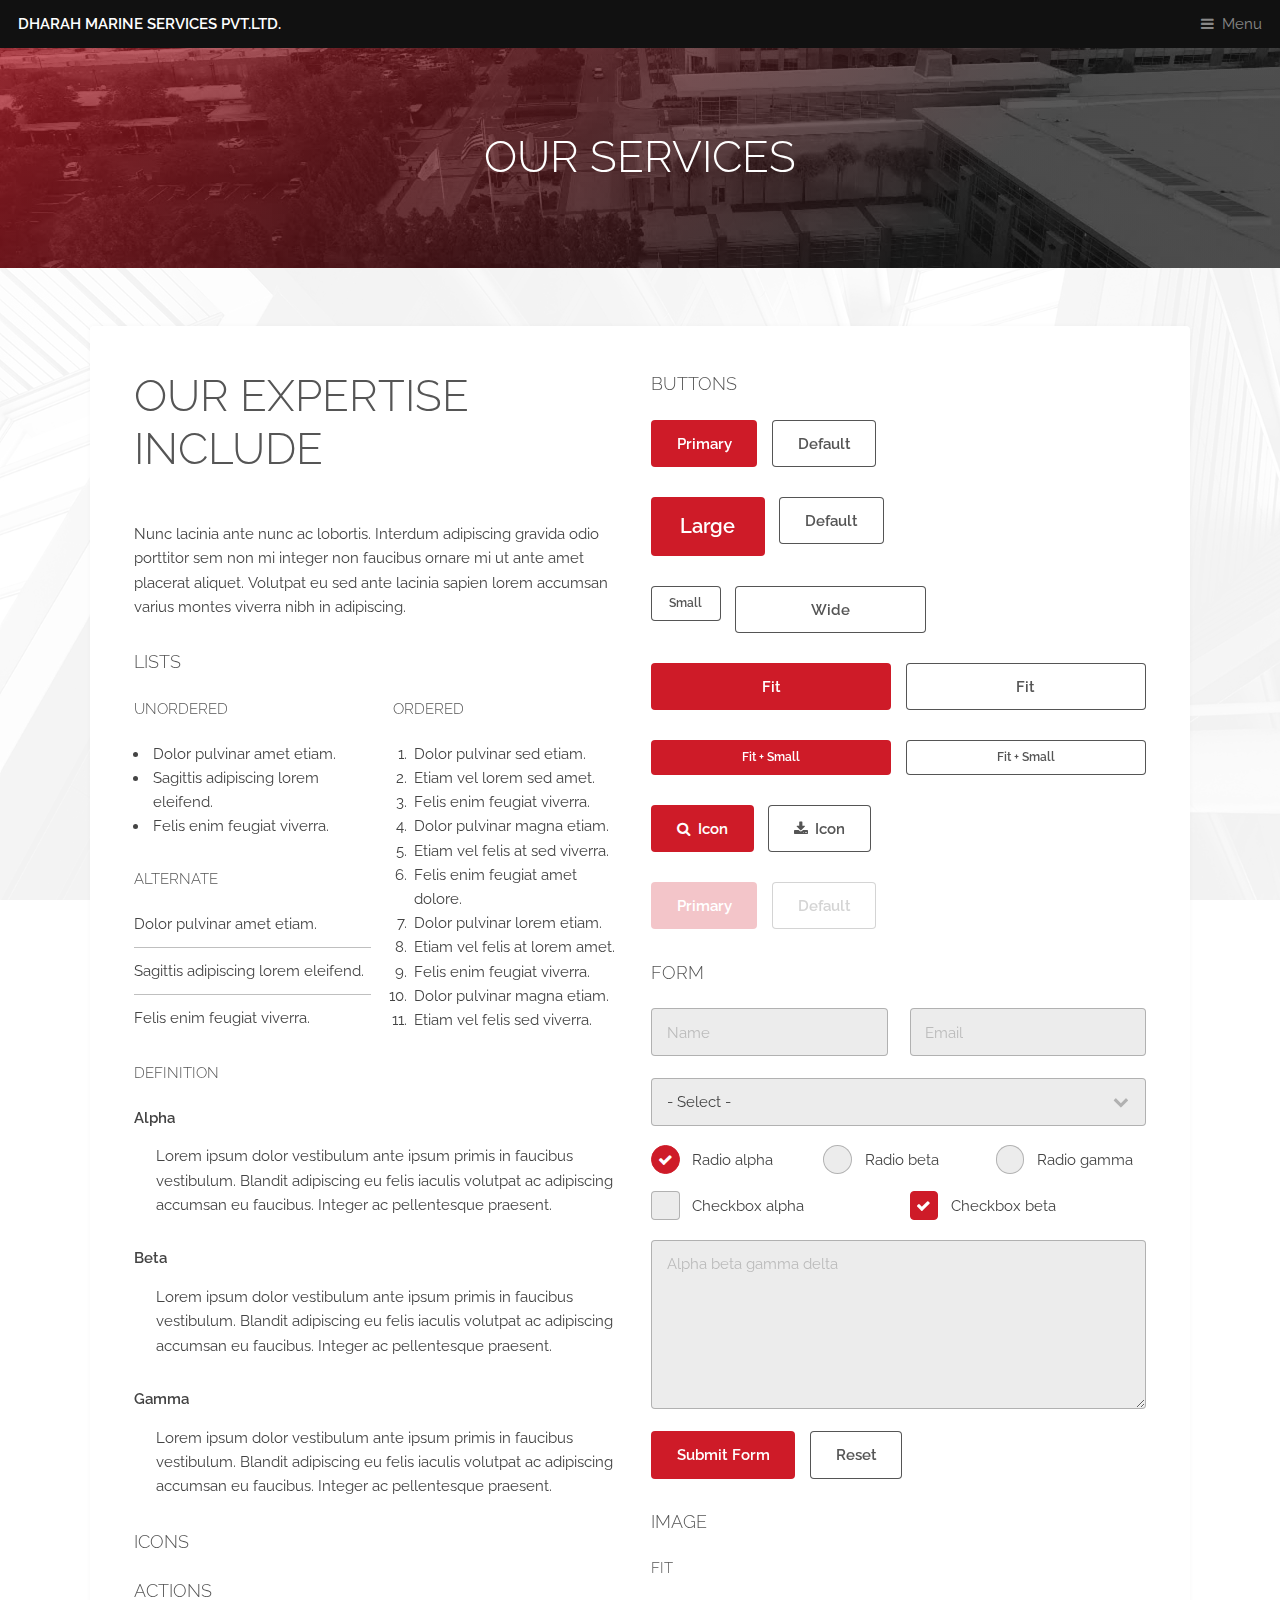
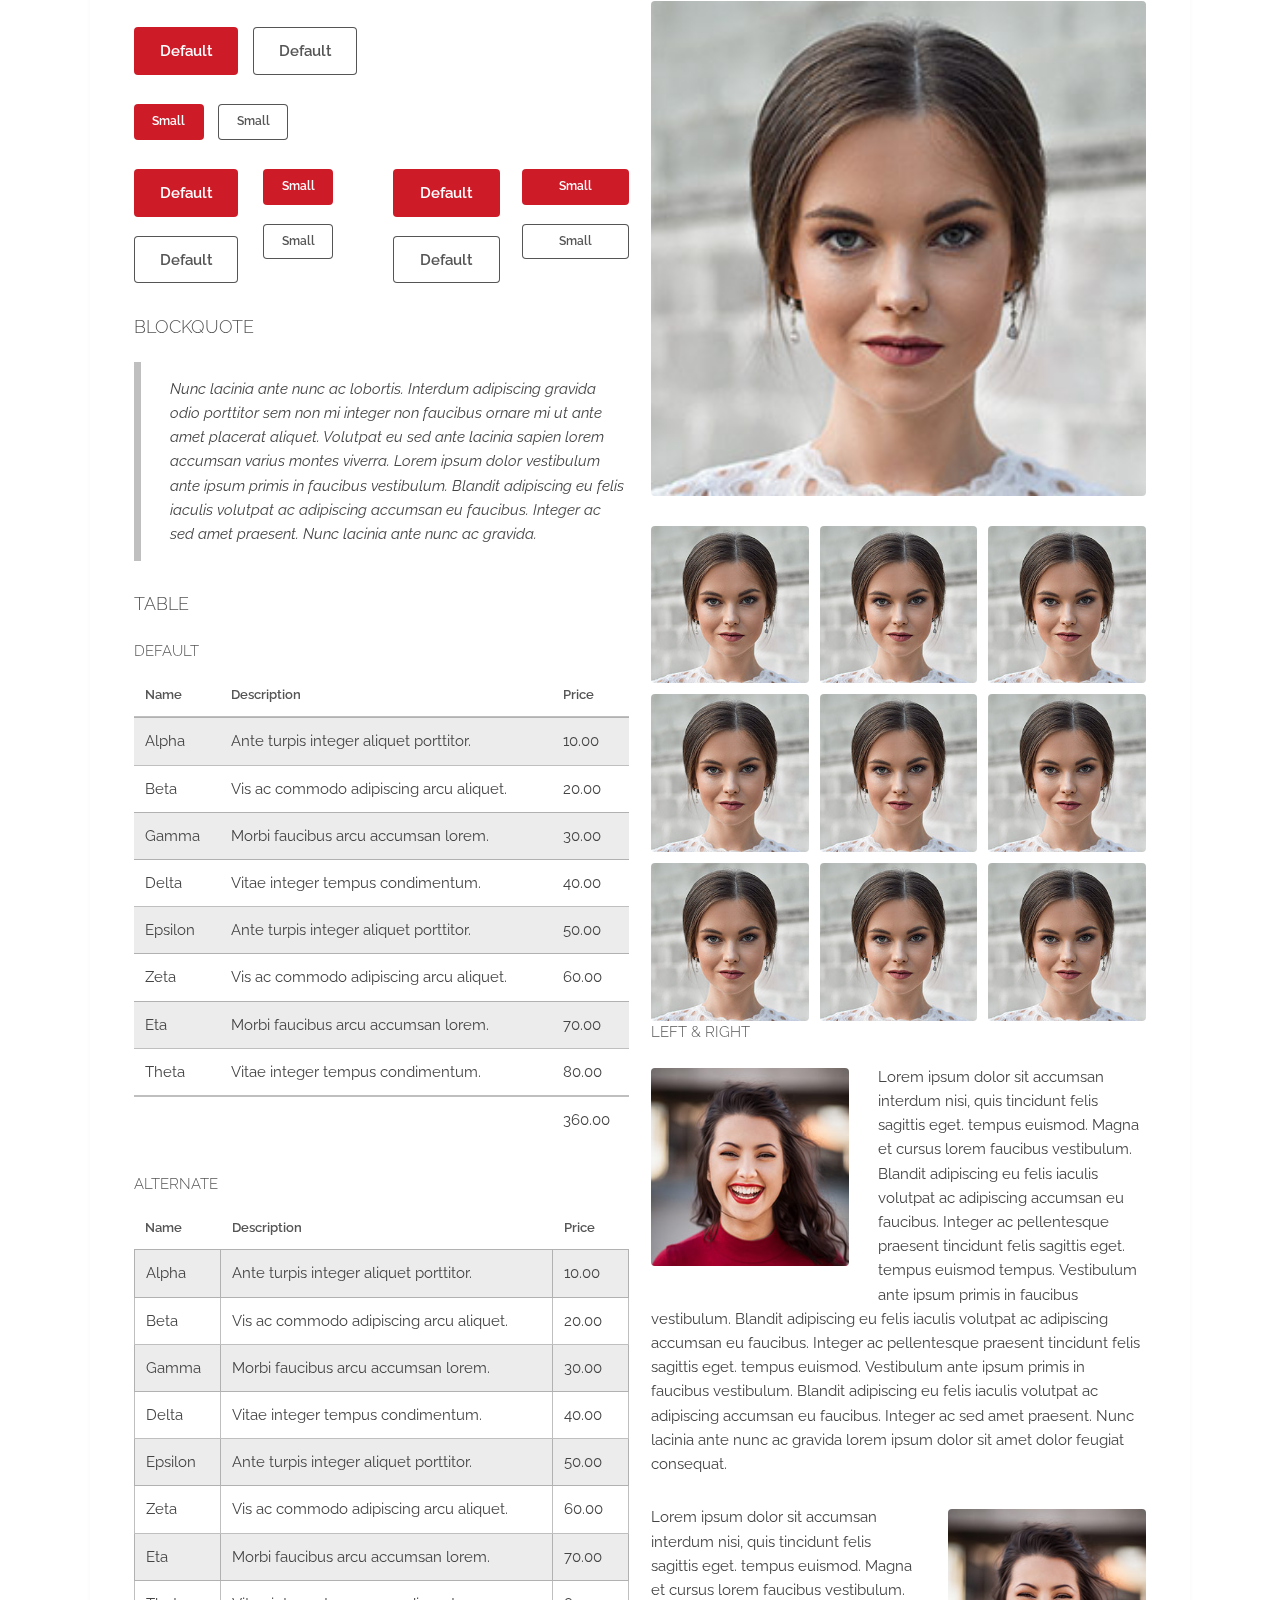
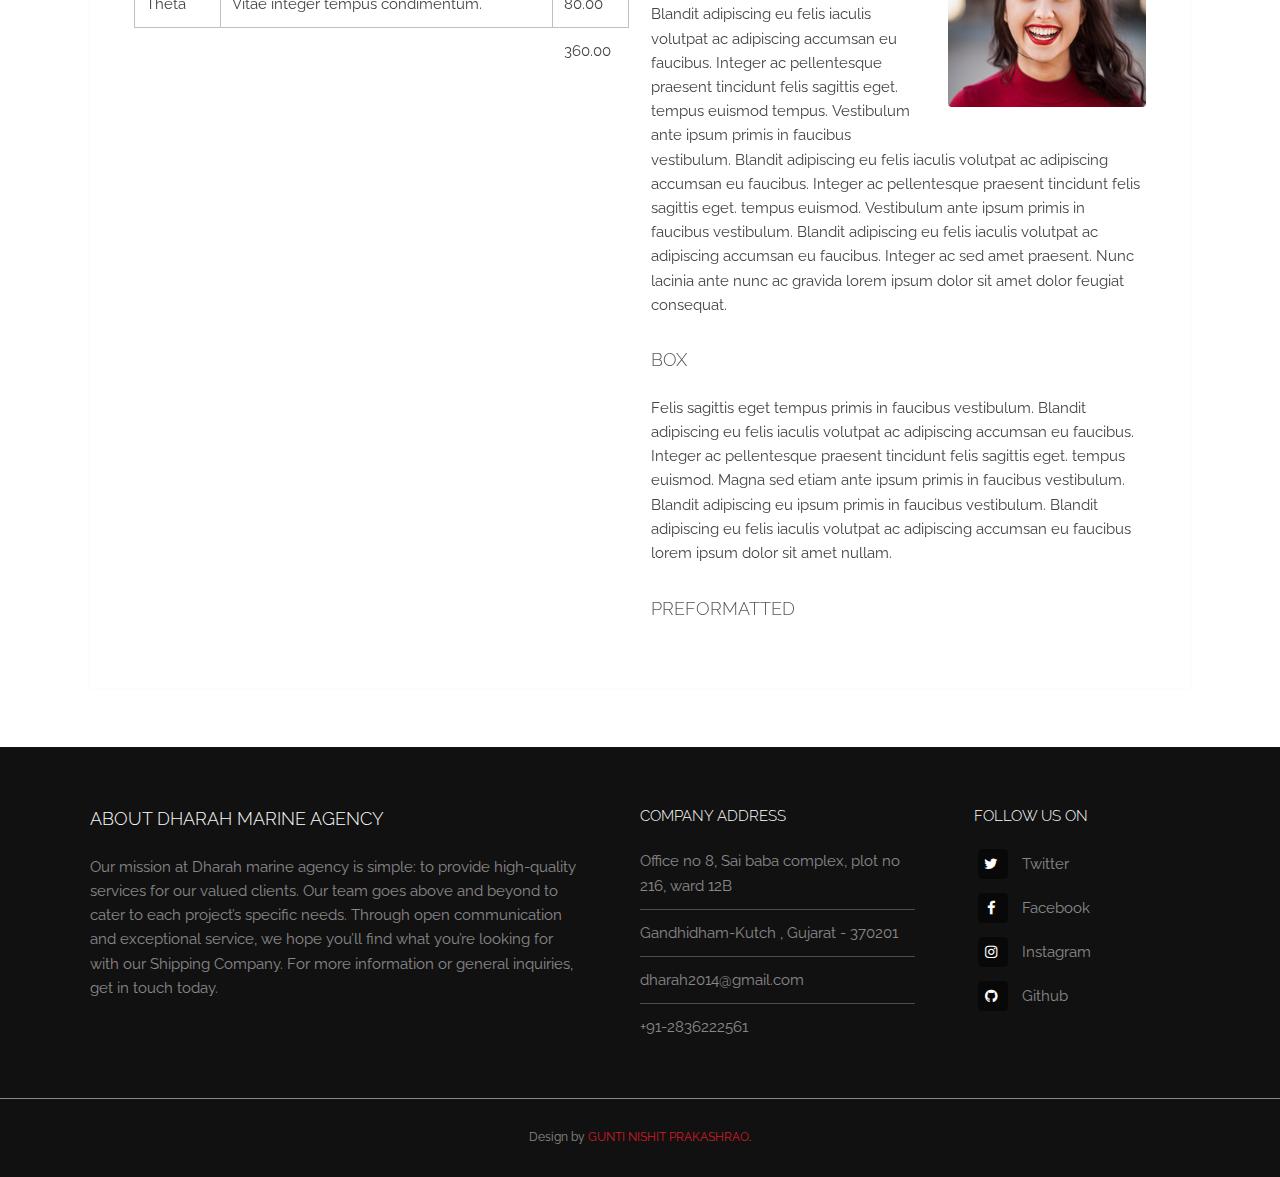
<file: elements.html>
<!DOCTYPE HTML>
<!--
	Industrious by TEMPLATED
	templated.co @templatedco
	Released for free under the Creative Commons Attribution 3.0 license (templated.co/license)
-->
<html>
	<head>
		<title>DHARAH MARINE SERVICES</title>
		<meta charset="utf-8" />
		<meta name="viewport" content="width=device-width, initial-scale=1, user-scalable=no" />
		<meta name="description" content="" />
		<meta name="keywords" content="" />
		<link rel="stylesheet" href="assets/css/main.css" />
	</head>
	<body class="is-preload">

		<!-- Header -->
			<header id="header">
				<a class="logo" href="index.html">DHARAH MARINE SERVICES PVT.LTD.</a>
				<nav>
					<a href="#menu">Menu</a>
				</nav>
			</header>

		<!-- Nav -->
			<nav id="menu">
				<ul class="links">
					<li><a href="index.html">Home</a></li>
					<li><a href="elements.html">Elements</a></li>
					<li><a href="generic.html">Generic</a></li>
				</ul>
			</nav>

		<!-- Heading -->
			<div id="heading" >
				<h1>OUR SERVICES</h1>
			</div>

		<!-- Main -->
			<section id="main" class="wrapper">
				<div class="inner">
					<div class="content">

					<!-- Elements -->
						<div class="row">
							<div class="col-6 col-12-medium">

								<!-- Text -->
									<h1>OUR EXPERTISE INCLUDE</h1>
									<br>
									<p>Nunc lacinia ante nunc ac lobortis. Interdum adipiscing gravida odio porttitor sem
									non mi integer non faucibus ornare mi ut ante amet placerat aliquet. Volutpat eu sed
									ante lacinia sapien lorem accumsan varius montes viverra nibh in adipiscing.</p>

								<!-- Lists -->
									<h3>Lists</h3>
									<div class="row">
										<div class="col-6 col-12-small">
											<h4>Unordered</h4>
											<ul>
												<li>Dolor pulvinar amet etiam.</li>
												<li>Sagittis adipiscing lorem eleifend.</li>
												<li>Felis enim feugiat viverra.</li>
											</ul>
											<h4>Alternate</h4>
											<ul class="alt">
												<li>Dolor pulvinar amet etiam.</li>
												<li>Sagittis adipiscing lorem eleifend.</li>
												<li>Felis enim feugiat viverra.</li>
											</ul>
										</div>
										<div class="col-6 col-12-small">
											<h4>Ordered</h4>
											<ol>
												<li>Dolor pulvinar sed etiam.</li>
												<li>Etiam vel lorem sed amet.</li>
												<li>Felis enim feugiat viverra.</li>
												<li>Dolor pulvinar magna etiam.</li>
												<li>Etiam vel felis at sed viverra.</li>
												<li>Felis enim feugiat amet dolore.</li>
												<li>Dolor pulvinar lorem etiam.</li>
												<li>Etiam vel felis at lorem amet.</li>
												<li>Felis enim feugiat viverra.</li>
												<li>Dolor pulvinar magna etiam.</li>
												<li>Etiam vel felis sed viverra.</li>
											</ol>
										</div>
									</div>
									<h4>Definition</h4>
									<dl>
										<dt>Alpha</dt>
										<dd>
											<p>Lorem ipsum dolor vestibulum ante ipsum primis in faucibus vestibulum.
											Blandit adipiscing eu felis iaculis volutpat ac adipiscing accumsan eu faucibus.
											Integer ac pellentesque praesent.</p>
										</dd>
										<dt>Beta</dt>
										<dd>
											<p>Lorem ipsum dolor vestibulum ante ipsum primis in faucibus vestibulum.
											Blandit adipiscing eu felis iaculis volutpat ac adipiscing accumsan eu faucibus.
											Integer ac pellentesque praesent.</p>
										</dd>
										<dt>Gamma</dt>
										<dd>
											<p>Lorem ipsum dolor vestibulum ante ipsum primis in faucibus vestibulum.
											Blandit adipiscing eu felis iaculis volutpat ac adipiscing accumsan eu faucibus.
											Integer ac pellentesque praesent.</p>
										</dd>
									</dl>

								<!-- Icons -->
									<h3>Icons</h3>
									</ul>

								<!-- Actions -->
									<h3>Actions</h3>
									<ul class="actions">
										<li><a href="#" class="button primary">Default</a></li>
										<li><a href="#" class="button">Default</a></li>
									</ul>
									<ul class="actions">
										<li><a href="#" class="button primary small">Small</a></li>
										<li><a href="#" class="button small">Small</a></li>
									</ul>
									<div class="row">
										<div class="col-3 col-12-small">
											<ul class="actions stacked">
												<li><a href="#" class="button primary">Default</a></li>
												<li><a href="#" class="button">Default</a></li>
											</ul>
										</div>
										<div class="col-3 col-12-small">
											<ul class="actions stacked">
												<li><a href="#" class="button primary small">Small</a></li>
												<li><a href="#" class="button small">Small</a></li>
											</ul>
										</div>
										<div class="col-3 col-12-small">
											<ul class="actions stacked">
												<li><a href="#" class="button primary fit">Default</a></li>
												<li><a href="#" class="button fit">Default</a></li>
											</ul>
										</div>
										<div class="col-3 col-12-small">
											<ul class="actions stacked">
												<li><a href="#" class="button primary small fit">Small</a></li>
												<li><a href="#" class="button small fit">Small</a></li>
											</ul>
										</div>
									</div>

								<!-- Blockquote -->
									<h3>Blockquote</h3>
									<blockquote>Nunc lacinia ante nunc ac lobortis. Interdum adipiscing gravida odio
									porttitor sem non mi integer non faucibus ornare mi ut ante amet placerat aliquet.
									Volutpat eu sed ante lacinia sapien lorem accumsan varius montes viverra. Lorem ipsum
									dolor vestibulum ante ipsum primis in faucibus vestibulum. Blandit adipiscing eu felis
									iaculis volutpat ac adipiscing accumsan eu faucibus. Integer ac sed amet praesent. Nunc
									lacinia ante nunc ac gravida.</blockquote>

								<!-- Table -->
									<h3>Table</h3>
									<h4>Default</h4>
									<div class="table-wrapper">
										<table>
											<thead>
												<tr>
													<th>Name</th>
													<th>Description</th>
													<th>Price</th>
												</tr>
											</thead>
											<tbody>
												<tr>
													<td>Alpha</td>
													<td>Ante turpis integer aliquet porttitor.</td>
													<td>10.00</td>
												</tr>
												<tr>
													<td>Beta</td>
													<td>Vis ac commodo adipiscing arcu aliquet.</td>
													<td>20.00</td>
												</tr>
												<tr>
													<td>Gamma</td>
													<td>Morbi faucibus arcu accumsan lorem.</td>
													<td>30.00</td>
												</tr>
												<tr>
													<td>Delta</td>
													<td>Vitae integer tempus condimentum.</td>
													<td>40.00</td>
												</tr>
												<tr>
													<td>Epsilon</td>
													<td>Ante turpis integer aliquet porttitor.</td>
													<td>50.00</td>
												</tr>
												<tr>
													<td>Zeta</td>
													<td>Vis ac commodo adipiscing arcu aliquet.</td>
													<td>60.00</td>
												</tr>
												<tr>
													<td>Eta</td>
													<td>Morbi faucibus arcu accumsan lorem.</td>
													<td>70.00</td>
												</tr>
												<tr>
													<td>Theta</td>
													<td>Vitae integer tempus condimentum.</td>
													<td>80.00</td>
												</tr>
											</tbody>
											<tfoot>
												<tr>
													<td colspan="2"></td>
													<td>360.00</td>
												</tr>
											</tfoot>
										</table>
									</div>
									<h4>Alternate</h4>
									<div class="table-wrapper">
										<table class="alt">
											<thead>
												<tr>
													<th>Name</th>
													<th>Description</th>
													<th>Price</th>
												</tr>
											</thead>
											<tbody>
												<tr>
													<td>Alpha</td>
													<td>Ante turpis integer aliquet porttitor.</td>
													<td>10.00</td>
												</tr>
												<tr>
													<td>Beta</td>
													<td>Vis ac commodo adipiscing arcu aliquet.</td>
													<td>20.00</td>
												</tr>
												<tr>
													<td>Gamma</td>
													<td>Morbi faucibus arcu accumsan lorem.</td>
													<td>30.00</td>
												</tr>
												<tr>
													<td>Delta</td>
													<td>Vitae integer tempus condimentum.</td>
													<td>40.00</td>
												</tr>
												<tr>
													<td>Epsilon</td>
													<td>Ante turpis integer aliquet porttitor.</td>
													<td>50.00</td>
												</tr>
												<tr>
													<td>Zeta</td>
													<td>Vis ac commodo adipiscing arcu aliquet.</td>
													<td>60.00</td>
												</tr>
												<tr>
													<td>Eta</td>
													<td>Morbi faucibus arcu accumsan lorem.</td>
													<td>70.00</td>
												</tr>
												<tr>
													<td>Theta</td>
													<td>Vitae integer tempus condimentum.</td>
													<td>80.00</td>
												</tr>
											</tbody>
											<tfoot>
												<tr>
													<td colspan="2"></td>
													<td>360.00</td>
												</tr>
											</tfoot>
										</table>
									</div>

							</div>
							<div class="col-6 col-12-medium">

								<!-- Buttons -->
									<h3>Buttons</h3>
									<ul class="actions">
										<li><a href="#" class="button primary">Primary</a></li>
										<li><a href="#" class="button">Default</a></li>
									</ul>
									<ul class="actions">
										<li><a href="#" class="button primary large">Large</a></li>
										<li><a href="#" class="button">Default</a></li>
									</ul>
									<ul class="actions">
										<li><a href="#" class="button small">Small</a></li>
										<li><a href="#" class="button wide">Wide</a></li>
									</ul>
									<ul class="actions fit">
										<li><a href="#" class="button primary fit">Fit</a></li>
										<li><a href="#" class="button fit">Fit</a></li>
									</ul>
									<ul class="actions fit">
										<li><a href="#" class="button primary fit small">Fit + Small</a></li>
										<li><a href="#" class="button fit small">Fit + Small</a></li>
									</ul>
									<ul class="actions">
										<li><a href="#" class="button primary icon fa-search">Icon</a></li>
										<li><a href="#" class="button icon fa-download">Icon</a></li>
									</ul>
									<ul class="actions">
										<li><span class="button primary disabled">Primary</span></li>
										<li><span class="button disabled">Default</span></li>
									</ul>

								<!-- Form -->
									<h3>Form</h3>
									<form method="post" action="#">
										<div class="row gtr-uniform">
											<div class="col-6 col-12-xsmall">
												<input type="text" name="name" id="name" value="" placeholder="Name" />
											</div>
											<div class="col-6 col-12-xsmall">
												<input type="email" name="email" id="email" value="" placeholder="Email" />
											</div>
											<!-- Break -->
											<div class="col-12">
												<select name="category" id="category">
													<option value="">- Select -</option>
													<option value="alpha">Option alpha</option>
													<option value="beta">Option beta</option>
													<option value="gamma">Option gamma</option>
													<option value="delta">Option delta</option>
													<option value="epsilon">Option epsilon</option>
													<option value="zeta">Option zeta</option>
													<option value="eta">Option eta</option>
													<option value="theta">Option theta</option>
												</select>
											</div>
											<!-- Break -->
											<div class="col-4 col-12-small">
												<input type="radio" id="radio-alpha" name="radio" checked>
												<label for="radio-alpha">Radio alpha</label>
											</div>
											<div class="col-4 col-12-small">
												<input type="radio" id="radio-beta" name="radio">
												<label for="radio-beta">Radio beta</label>
											</div>
											<div class="col-4 col-12-small">
												<input type="radio" id="radio-gamma" name="radio">
												<label for="radio-gamma">Radio gamma</label>
											</div>
											<!-- Break -->
											<div class="col-6 col-12-small">
												<input type="checkbox" id="checkbox-alpha" name="checkbox">
												<label for="checkbox-alpha">Checkbox alpha</label>
											</div>
											<div class="col-6 col-12-small">
												<input type="checkbox" id="checkbox-beta" name="checkbox" checked>
												<label for="checkbox-beta">Checkbox beta</label>
											</div>
											<!-- Break -->
											<div class="col-12">
												<textarea name="textarea" id="textarea" placeholder="Alpha beta gamma delta" rows="6"></textarea>
											</div>
											<!-- Break -->
											<div class="col-12">
												<ul class="actions">
													<li><input type="submit" value="Submit Form" class="primary" /></li>
													<li><input type="reset" value="Reset" /></li>
												</ul>
											</div>
										</div>
									</form>

								<!-- Image -->
									<h3>Image</h3>
									<h4>Fit</h4>
									<span class="image fit"><img src="images/pic01.jpg" alt="" /></span>
									<div class="box alt">
										<div class="row gtr-50 gtr-uniform">
											<div class="col-4"><span class="image fit"><img src="images/pic01.jpg" alt="" /></span></div>
											<div class="col-4"><span class="image fit"><img src="images/pic01.jpg" alt="" /></span></div>
											<div class="col-4"><span class="image fit"><img src="images/pic01.jpg" alt="" /></span></div>
											<!-- Break -->
											<div class="col-4"><span class="image fit"><img src="images/pic01.jpg" alt="" /></span></div>
											<div class="col-4"><span class="image fit"><img src="images/pic01.jpg" alt="" /></span></div>
											<div class="col-4"><span class="image fit"><img src="images/pic01.jpg" alt="" /></span></div>
											<!-- Break -->
											<div class="col-4"><span class="image fit"><img src="images/pic01.jpg" alt="" /></span></div>
											<div class="col-4"><span class="image fit"><img src="images/pic01.jpg" alt="" /></span></div>
											<div class="col-4"><span class="image fit"><img src="images/pic01.jpg" alt="" /></span></div>
										</div>
									</div>
									<h4>Left &amp; Right</h4>
									<p>
										<span class="image left"><img src="images/pic02.jpg" alt="" /></span>
										Lorem ipsum dolor sit accumsan interdum nisi, quis tincidunt felis sagittis eget.
										tempus euismod. Magna et cursus lorem faucibus vestibulum. Blandit adipiscing eu
										felis iaculis volutpat ac adipiscing accumsan eu faucibus. Integer ac pellentesque
										praesent tincidunt felis sagittis eget. tempus euismod tempus. Vestibulum ante ipsum
										primis in faucibus vestibulum. Blandit adipiscing eu felis iaculis volutpat ac
										adipiscing accumsan eu faucibus. Integer ac pellentesque praesent tincidunt felis
										sagittis eget. tempus euismod. Vestibulum ante ipsum primis in faucibus vestibulum.
										Blandit adipiscing eu felis iaculis volutpat ac adipiscing accumsan eu faucibus.
										Integer ac sed amet praesent. Nunc lacinia ante nunc ac gravida lorem ipsum dolor
										sit amet dolor feugiat consequat.
									</p>
									<p>
										<span class="image right"><img src="images/pic02.jpg" alt="" /></span>
										Lorem ipsum dolor sit accumsan interdum nisi, quis tincidunt felis sagittis eget.
										tempus euismod. Magna et cursus lorem faucibus vestibulum. Blandit adipiscing eu
										felis iaculis volutpat ac adipiscing accumsan eu faucibus. Integer ac pellentesque
										praesent tincidunt felis sagittis eget. tempus euismod tempus. Vestibulum ante ipsum
										primis in faucibus vestibulum. Blandit adipiscing eu felis iaculis volutpat ac
										adipiscing accumsan eu faucibus. Integer ac pellentesque praesent tincidunt felis
										sagittis eget. tempus euismod. Vestibulum ante ipsum primis in faucibus vestibulum.
										Blandit adipiscing eu felis iaculis volutpat ac adipiscing accumsan eu faucibus.
										Integer ac sed amet praesent. Nunc lacinia ante nunc ac gravida lorem ipsum dolor
										sit amet dolor feugiat consequat.
									</p>

								<!-- Box -->
									<h3>Box</h3>
									<div class="box">
										<p>Felis sagittis eget tempus primis in faucibus vestibulum. Blandit adipiscing eu
										felis iaculis volutpat ac adipiscing accumsan eu faucibus. Integer ac pellentesque
										praesent tincidunt felis sagittis eget. tempus euismod. Magna sed etiam ante ipsum
										primis in faucibus vestibulum. Blandit adipiscing eu ipsum primis in faucibus
										vestibulum. Blandit adipiscing eu felis iaculis volutpat ac adipiscing accumsan eu
										faucibus lorem ipsum dolor sit amet nullam.</p>
									</div>

								<!-- Preformatted Code -->
									<h3>Preformatted</h3>
						
	</code></pre>

							</div>
						</div>
					</div>
				</div>
			</section>

		<!-- Footer -->
			<footer id="footer">
				<div class="inner">
					<div class="content">
						<section>
							<h3> ABOUT DHARAH MARINE AGENCY</h3>
							<p>Our mission at Dharah marine agency is simple: to provide high-quality services for our valued clients. Our team goes above and beyond to cater to each project’s specific needs. Through open communication and exceptional service, we hope you’ll find what you’re looking for with our Shipping Company. For more information or general inquiries, get in touch today. </p>
						</section>
						<section>
							<h4>COMPANY ADDRESS</h4>
							<ul class="alt">
								<li><a href="#">Office no 8, Sai baba complex, plot no 216, ward 12B</a></li>
								<li><a href="#">Gandhidham-Kutch , Gujarat - 370201</a></li>
								<li><a href="#">dharah2014@gmail.com</a></li>
								<li><a href="#">+91-2836222561</a></li>
							</ul>
						</section>
						<section>
							<h4> FOLLOW US ON</h4>
							<ul class="plain">
								<li><a href="#"><i class="icon fa-twitter">&nbsp;</i>Twitter</a></li>
								<li><a href="#"><i class="icon fa-facebook">&nbsp;</i>Facebook</a></li>
								<li><a href="#"><i class="icon fa-instagram">&nbsp;</i>Instagram</a></li>
								<li><a href="#"><i class="icon fa-github">&nbsp;</i>Github</a></li>
							</ul>
						</section>
					</div>
				</div>
			</footer>

		<div id="copyright " class="copyright">
			Design by <a href="https://templated.co/">GUNTI NISHIT PRAKASHRAO</a>.
		</div>

		<!-- Scripts -->
			<script src="assets/js/jquery.min.js"></script>
			<script src="assets/js/browser.min.js"></script>
			<script src="assets/js/breakpoints.min.js"></script>
			<script src="assets/js/util.js"></script>
			<script src="assets/js/main.js"></script>

	</body>
</html>
</file>
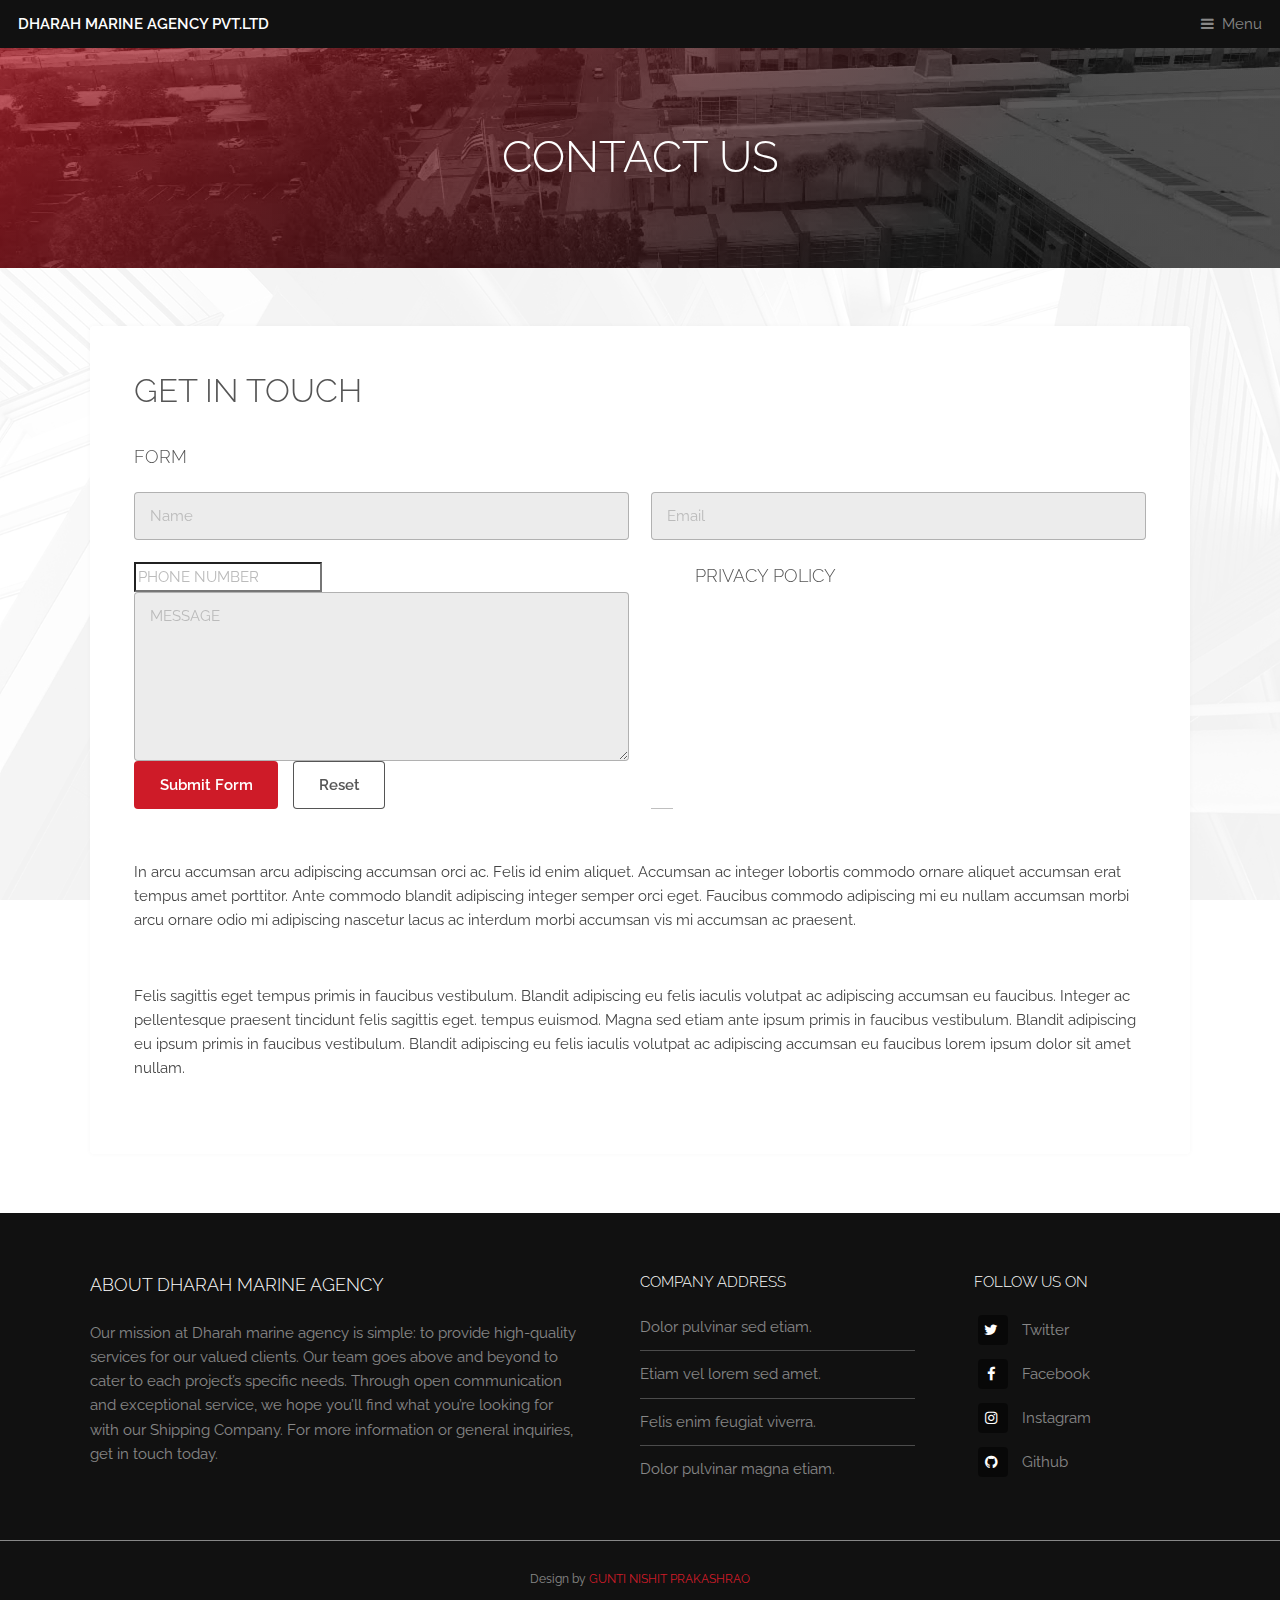
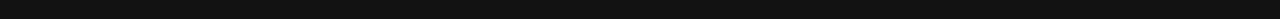
<file: generic.html>
<!DOCTYPE HTML>
<!--
	Industrious by TEMPLATED
	templated.co @templatedco
	Released for free under the Creative Commons Attribution 3.0 license (templated.co/license)
-->
<html>
	<head>
		<title>DHARAH MARINE AGENCY PVT.LTD</title>
		<meta charset="utf-8" />
		<meta name="viewport" content="width=device-width, initial-scale=1, user-scalable=no" />
		<meta name="description" content="" />
		<meta name="keywords" content="" />
		<link rel="stylesheet" href="assets/css/main.css" />
	</head>
	<body class="is-preload">

		<!-- Header -->
			<header id="header">
				<a class="logo" href="index.html">DHARAH MARINE AGENCY PVT.LTD</a>
				<nav>
					<a href="#menu">Menu</a>
				</nav>
			</header>

		<!-- Nav -->
			<nav id="menu">
				<ul class="links">
					<li><a href="index.html">Home</a></li>
					<li><a href="elements.html">Elements</a></li>
					<li><a href="generic.html">Generic</a></li>
				</ul>
			</nav>

		<!-- Heading -->
			<div id="heading" >
				<h1>CONTACT US</h1>
			</div>

		<!-- Main -->
			<section id="main" class="wrapper">
				<div class="inner">
					<div class="content">
						<header>
							<h2>GET IN TOUCH</h2>
						</header>
						<p> <h3>Form</h3>
							<form method="post" action="#">
								<div class="row gtr-uniform">
									<div class="col-6 col-12-xsmall">
										<input type="text" name="name" id="name" value="" placeholder="Name" />
									</div>
									<div class="col-6 col-12-xsmall">
										<input type="email" name="email" id="email" value="" placeholder="Email" />
									</div>
									
											<!-- Break -->
											<form method="post" action="#">
												<div class="row gtr-uniform">
													<div class="col-6 col-12-xsmall">
														<input type="NUMBER" name="name" id="PHONE NUMBER" value="" placeholder="PHONE NUMBER" />
											
										
				
											<!-- Break -->
											<div class="col-12">
												<textarea name="textarea" id="textarea" placeholder="MESSAGE" rows="6"></textarea>
											</div>
											<!-- Break -->
											<div class="col-12">
												<ul class="actions">
													<li><input type="submit" value="Submit Form" class="primary" /></li>
													<li><input type="reset" value="Reset" /></li>
												</ul>
											</div>
										</div>
									</form>
						    <P> </p>
						<hr />
						<h3>PRIVACY POLICY</h3>
						<p>In arcu accumsan arcu adipiscing accumsan orci ac. Felis id enim aliquet. Accumsan ac integer lobortis commodo ornare aliquet accumsan erat tempus amet porttitor. Ante commodo blandit adipiscing integer semper orci eget. Faucibus commodo adipiscing mi eu nullam accumsan morbi arcu ornare odio mi adipiscing nascetur lacus ac interdum morbi accumsan vis mi accumsan ac praesent.</p>
						<p>Felis sagittis eget tempus primis in faucibus vestibulum. Blandit adipiscing eu felis iaculis volutpat ac adipiscing accumsan eu faucibus. Integer ac pellentesque praesent tincidunt felis sagittis eget. tempus euismod. Magna sed etiam ante ipsum primis in faucibus vestibulum. Blandit adipiscing eu ipsum primis in faucibus vestibulum. Blandit adipiscing eu felis iaculis volutpat ac adipiscing accumsan eu faucibus lorem ipsum dolor sit amet nullam.</p>
					</div>
				</div>
			</section>

		<!-- Footer -->
			<footer id="footer">
				<div class="inner">
					<div class="content">
						<section>
							<h3>ABOUT DHARAH MARINE AGENCY</h3>
							<p>Our mission at Dharah marine agency is simple: to provide high-quality services for our valued clients. Our team goes above and beyond to cater to each project’s specific needs. Through open communication and exceptional service, we hope you’ll find what you’re looking for with our Shipping Company. For more information or general inquiries, get in touch today.</p>
						</section>
						<section>
							<h4>COMPANY ADDRESS</h4>
							<ul class="alt">
								<li><a href="#">Dolor pulvinar sed etiam.</a></li>
								<li><a href="#">Etiam vel lorem sed amet.</a></li>
								<li><a href="#">Felis enim feugiat viverra.</a></li>
								<li><a href="#">Dolor pulvinar magna etiam.</a></li>
							</ul>
						</section>
						<section>
							<h4>FOLLOW US ON</h4>
							<ul class="plain">
								<li><a href="#"><i class="icon fa-twitter">&nbsp;</i>Twitter</a></li>
								<li><a href="#"><i class="icon fa-facebook">&nbsp;</i>Facebook</a></li>
								<li><a href="#"><i class="icon fa-instagram">&nbsp;</i>Instagram</a></li>
								<li><a href="#"><i class="icon fa-github">&nbsp;</i>Github</a></li>
							</ul>
						</section>
					</div>
				</div>
			</footer>

		<div id="copyright " class="copyright">
			Design by <a href="https://templated.co/">GUNTI NISHIT PRAKASHRAO</a>
		</div>

		<!-- Scripts -->
			<script src="assets/js/jquery.min.js"></script>
			<script src="assets/js/browser.min.js"></script>
			<script src="assets/js/breakpoints.min.js"></script>
			<script src="assets/js/util.js"></script>
			<script src="assets/js/main.js"></script>

	</body>
</html>
</file>
<file: assets/css/main.css>
@import url(font-awesome.min.css);
@import url("https://fonts.googleapis.com/css?family=Raleway:200,300,400,500,600");
/*
	Industrious by TEMPLATED
	templated.co @templatedco
	Released for free under the Creative Commons Attribution 3.0 license (templated.co/license)
*/
/* Basic */
@-ms-viewport {
  width: device-width; }
body {
  -ms-overflow-style: scrollbar; }

@media screen and (max-width: 480px) {
  html, body {
    min-width: 320px; } }
html {
  box-sizing: border-box; }

*, *:before, *:after {
  box-sizing: inherit; }

body {
  background: #ffffff; }
  body.is-preload *, body.is-preload *:before, body.is-preload *:after {
    -moz-animation: none !important;
    -webkit-animation: none !important;
    -ms-animation: none !important;
    animation: none !important;
    -moz-transition: none !important;
    -webkit-transition: none !important;
    -ms-transition: none !important;
    transition: none !important; }

html, body, div, span, applet, object,
iframe, h1, h2, h3, h4, h5, h6, p, blockquote,
pre, a, abbr, acronym, address, big, cite,
code, del, dfn, em, img, ins, kbd, q, s, samp,
small, strike, strong, sub, sup, tt, var, b,
u, i, center, dl, dt, dd, ol, ul, li, fieldset,
form, label, legend, table, caption, tbody,
tfoot, thead, tr, th, td, article, aside,
canvas, details, embed, figure, figcaption,
footer, header, hgroup, menu, nav, output, ruby,
section, summary, time, mark, audio, video {
  margin: 0;
  padding: 0;
  border: 0;
  font-size: 100%;
  font: inherit;
  vertical-align: baseline; }

article, aside, details, figcaption, figure,
footer, header, hgroup, menu, nav, section {
  display: block; }

body {
  line-height: 1; }

ol, ul {
  list-style: none; }

blockquote, q {
  quotes: none; }
  blockquote:before, blockquote:after, q:before, q:after {
    content: '';
    content: none; }

table {
  border-collapse: collapse;
  border-spacing: 0; }

body {
  -webkit-text-size-adjust: none; }

mark {
  background-color: transparent;
  color: inherit; }

input::-moz-focus-inner {
  border: 0;
  padding: 0; }

input, select, textarea {
  -moz-appearance: none;
  -webkit-appearance: none;
  -ms-appearance: none;
  appearance: none; }

/* Typography */
html {
  font-size: 13pt; }
  @media screen and (max-width: 1680px) {
    html {
      font-size: 11pt; } }
  @media screen and (max-width: 980px) {
    html {
      font-size: 12pt; } }
  @media screen and (max-width: 480px) {
    html {
      font-size: 11pt; } }

body {
  background-color: #ffffff;
  color: #444444; }

body, input, select, textarea {
  font-family: "Raleway", Arial, Helvetica, sans-serif;
  font-weight: 400;
  font-size: 1rem;
  line-height: 1.65; }

a {
  -moz-transition: color 0.2s ease-in-out;
  -webkit-transition: color 0.2s ease-in-out;
  -ms-transition: color 0.2s ease-in-out;
  transition: color 0.2s ease-in-out;
  text-decoration: underline; }
  a:hover {
    text-decoration: none; }

strong, b {
  font-weight: 600; }

em, i {
  font-style: italic; }

p {
  margin: 0 0 2rem 0; }

header.special {
  text-align: center;
  margin-bottom: 4rem; }
  header.special p {
    max-width: 75%;
    margin-left: auto;
    margin-right: auto; }

h1, h2, h3, h4, h5, h6 {
  font-weight: 300;
  line-height: 1.5;
  text-transform: uppercase;
  margin: 0 0 1.5rem 0; }
  h1 a, h2 a, h3 a, h4 a, h5 a, h6 a {
    color: inherit;
    text-decoration: none; }

h1 {
  font-size: 3rem;
  line-height: 1.2; }

h2 {
  font-size: 2.25rem;
  line-height: 1.3; }

h3 {
  font-size: 1.25rem; }

h4 {
  font-size: 1rem; }

h5 {
  font-size: 0.9rem; }

h6 {
  font-size: 0.7rem; }

@media screen and (max-width: 736px) {
  h1 {
    font-size: 2.75rem;
    line-height: 1.3; }

  h2 {
    font-size: 1.75rem;
    line-height: 1.5; }

  h3 {
    font-size: 1.25rem; } }
sub {
  font-size: 0.8rem;
  position: relative;
  top: 0.5rem; }

sup {
  font-size: 0.8rem;
  position: relative;
  top: -0.5rem; }

blockquote {
  border-left: solid 0.5rem;
  font-style: italic;
  margin: 0 0 2rem 0;
  padding: 1rem 0 1rem 2rem; }

code {
  border-radius: 4px;
  border: solid 1px;
  font-family: "Courier New", monospace;
  font-size: 0.9rem;
  margin: 0 0.25rem;
  padding: 0.25rem 0.65rem; }

pre {
  -webkit-overflow-scrolling: touch;
  font-family: "Courier New", monospace;
  font-size: 0.9rem;
  margin: 0 0 2rem 0; }
  pre code {
    display: block;
    line-height: 1.75;
    padding: 1rem 1.5rem;
    overflow-x: auto; }

hr {
  border: 0;
  border-bottom: solid 1px;
  margin: 2rem 0; }
  hr.major {
    margin: 4rem 0; }

input, select, textarea {
  color: #555555; }

a {
  color: #ce1b28; }

strong, b {
  color: #555555; }

h1, h2, h3, h4, h5, h6 {
  color: #555555; }

blockquote {
  border-left-color: rgba(0, 0, 0, 0.25); }

code {
  background: rgba(0, 0, 0, 0.075);
  border-color: rgba(0, 0, 0, 0.25); }

hr {
  border-bottom-color: rgba(0, 0, 0, 0.25); }

/* Inner */
.inner {
  margin: 0 auto;
  width: 75rem;
  max-width: calc(100% - 6rem); }
  @media screen and (max-width: 480px) {
    .inner {
      max-width: calc(100% - 3rem); } }

/* Button */
input[type="submit"],
input[type="reset"],
input[type="button"],
button,
.button {
  -moz-appearance: none;
  -webkit-appearance: none;
  -ms-appearance: none;
  appearance: none;
  -moz-transition: background-color 0.2s ease-in-out, box-shadow 0.2s ease-in-out, color 0.2s ease-in-out;
  -webkit-transition: background-color 0.2s ease-in-out, box-shadow 0.2s ease-in-out, color 0.2s ease-in-out;
  -ms-transition: background-color 0.2s ease-in-out, box-shadow 0.2s ease-in-out, color 0.2s ease-in-out;
  transition: background-color 0.2s ease-in-out, box-shadow 0.2s ease-in-out, color 0.2s ease-in-out;
  border: 0;
  border-radius: 4px;
  cursor: pointer;
  display: inline-block;
  font-weight: 600;
  height: 3.25rem;
  line-height: 3.25rem;
  padding: 0 1.75rem;
  text-align: center;
  text-decoration: none;
  white-space: nowrap; }
  input[type="submit"].small,
  input[type="reset"].small,
  input[type="button"].small,
  button.small,
  .button.small {
    font-size: 0.8rem;
    height: 2.4375rem;
    line-height: 2.4375rem;
    padding: 0 1.25rem; }
  input[type="submit"].large,
  input[type="reset"].large,
  input[type="button"].large,
  button.large,
  .button.large {
    font-size: 1.35rem;
    height: 4.0625rem;
    line-height: 4.0625rem;
    padding: 0 2rem; }
  input[type="submit"].wide,
  input[type="reset"].wide,
  input[type="button"].wide,
  button.wide,
  .button.wide {
    min-width: 13rem; }
  input[type="submit"].icon:before,
  input[type="reset"].icon:before,
  input[type="button"].icon:before,
  button.icon:before,
  .button.icon:before {
    margin-right: 0.5rem; }
  input[type="submit"].fit,
  input[type="reset"].fit,
  input[type="button"].fit,
  button.fit,
  .button.fit {
    width: 100%; }
  input[type="submit"].disabled, input[type="submit"]:disabled,
  input[type="reset"].disabled,
  input[type="reset"]:disabled,
  input[type="button"].disabled,
  input[type="button"]:disabled,
  button.disabled,
  button:disabled,
  .button.disabled,
  .button:disabled {
    pointer-events: none;
    opacity: 0.25; }

input[type="submit"],
input[type="reset"],
input[type="button"],
button,
.button {
  background-color: transparent;
  box-shadow: inset 0 0 0 1px #555555;
  color: #555555 !important; }
  input[type="submit"]:hover,
  input[type="reset"]:hover,
  input[type="button"]:hover,
  button:hover,
  .button:hover {
    box-shadow: inset 0 0 0 1px #ce1b28;
    color: #ce1b28 !important; }
    input[type="submit"]:hover:active,
    input[type="reset"]:hover:active,
    input[type="button"]:hover:active,
    button:hover:active,
    .button:hover:active {
      background-color: rgba(206, 27, 40, 0.25); }
  input[type="submit"].primary,
  input[type="reset"].primary,
  input[type="button"].primary,
  button.primary,
  .button.primary {
    box-shadow: none;
    background-color: #ce1b28;
    color: #ffffff !important; }
    input[type="submit"].primary:hover,
    input[type="reset"].primary:hover,
    input[type="button"].primary:hover,
    button.primary:hover,
    .button.primary:hover {
      background-color: #e2212f;
      box-shadow: none; }
      input[type="submit"].primary:hover:active,
      input[type="reset"].primary:hover:active,
      input[type="button"].primary:hover:active,
      button.primary:hover:active,
      .button.primary:hover:active {
        background-color: #b71824; }

/* Form */
form {
  margin: 0 0 2rem 0; }

input[type="text"],
input[type="password"],
input[type="email"],
input[type="tel"],
input[type="search"],
input[type="url"],
select,
textarea {
  -moz-appearance: none;
  -webkit-appearance: none;
  -ms-appearance: none;
  appearance: none;
  border-radius: 4px;
  border: none;
  border: solid 1px;
  color: inherit;
  display: block;
  outline: 0;
  padding: 0 1rem;
  text-decoration: none;
  width: 100%; }
  input[type="text"]:invalid,
  input[type="password"]:invalid,
  input[type="email"]:invalid,
  input[type="tel"]:invalid,
  input[type="search"]:invalid,
  input[type="url"]:invalid,
  select:invalid,
  textarea:invalid {
    box-shadow: none; }

label {
  display: block;
  font-size: 1rem;
  font-weight: 600;
  margin: 0 0 1rem 0; }

input[type="text"],
input[type="password"],
input[type="email"],
input[type="tel"],
input[type="search"],
input[type="url"] {
  height: 3.25rem; }

select {
  background-size: 1.25rem;
  background-repeat: no-repeat;
  background-position: calc(100% - 1rem) center;
  height: 3.25rem;
  padding-right: 3.25rem;
  text-overflow: ellipsis; }
  select:focus::-ms-value {
    background-color: transparent; }
  select::-ms-expand {
    display: none; }

textarea {
  padding: 0.75rem 1rem; }

input[type="checkbox"],
input[type="radio"] {
  -moz-appearance: none;
  -webkit-appearance: none;
  -ms-appearance: none;
  appearance: none;
  display: block;
  float: left;
  margin-right: -2rem;
  opacity: 0;
  width: 1rem;
  z-index: -1; }
  input[type="checkbox"] + label,
  input[type="radio"] + label {
    text-decoration: none;
    cursor: pointer;
    display: inline-block;
    font-size: 1rem;
    font-weight: 400;
    padding-left: 2.825rem;
    padding-right: 0.875rem;
    position: relative; }
    input[type="checkbox"] + label:before,
    input[type="radio"] + label:before {
      -moz-osx-font-smoothing: grayscale;
      -webkit-font-smoothing: antialiased;
      font-family: FontAwesome;
      font-style: normal;
      font-weight: normal;
      text-transform: none !important; }
    input[type="checkbox"] + label:before,
    input[type="radio"] + label:before {
      border-radius: 4px;
      border: solid 1px;
      content: '';
      display: inline-block;
      height: 1.95rem;
      left: 0;
      line-height: 1.86875rem;
      position: absolute;
      text-align: center;
      top: -0.1625rem;
      width: 1.95rem; }
  input[type="checkbox"]:checked + label:before,
  input[type="radio"]:checked + label:before {
    content: '\f00c'; }

input[type="checkbox"] + label:before {
  border-radius: 4px; }

input[type="radio"] + label:before {
  border-radius: 100%; }

::-webkit-input-placeholder {
  opacity: 1.0; }

:-moz-placeholder {
  opacity: 1.0; }

::-moz-placeholder {
  opacity: 1.0; }

:-ms-input-placeholder {
  opacity: 1.0; }

label {
  color: #555555; }

input[type="text"],
input[type="password"],
input[type="email"],
input[type="tel"],
input[type="search"],
input[type="url"],
select,
textarea {
  background-color: rgba(0, 0, 0, 0.075);
  border-color: rgba(0, 0, 0, 0.25); }
  input[type="text"]:focus,
  input[type="password"]:focus,
  input[type="email"]:focus,
  input[type="tel"]:focus,
  input[type="search"]:focus,
  input[type="url"]:focus,
  select:focus,
  textarea:focus {
    border-color: #ce1b28;
    box-shadow: 0 0 0 1px #ce1b28; }

select {
  background-image: url("data:image/svg+xml;charset=utf8,%3Csvg xmlns='http://www.w3.org/2000/svg' width='40' height='40' preserveAspectRatio='none' viewBox='0 0 40 40'%3E%3Cpath d='M9.4,12.3l10.4,10.4l10.4-10.4c0.2-0.2,0.5-0.4,0.9-0.4c0.3,0,0.6,0.1,0.9,0.4l3.3,3.3c0.2,0.2,0.4,0.5,0.4,0.9 c0,0.4-0.1,0.6-0.4,0.9L20.7,31.9c-0.2,0.2-0.5,0.4-0.9,0.4c-0.3,0-0.6-0.1-0.9-0.4L4.3,17.3c-0.2-0.2-0.4-0.5-0.4-0.9 c0-0.4,0.1-0.6,0.4-0.9l3.3-3.3c0.2-0.2,0.5-0.4,0.9-0.4S9.1,12.1,9.4,12.3z' fill='rgba(0, 0, 0, 0.25)' /%3E%3C/svg%3E"); }
  select option {
    color: #444444;
    background-color: #ffffff; }

input[type="checkbox"] + label,
input[type="radio"] + label {
  color: #444444; }
  input[type="checkbox"] + label:before,
  input[type="radio"] + label:before {
    background: rgba(0, 0, 0, 0.075);
    border-color: rgba(0, 0, 0, 0.25); }
input[type="checkbox"]:checked + label:before,
input[type="radio"]:checked + label:before {
  background-color: #ce1b28;
  border-color: #ce1b28;
  color: #ffffff; }
input[type="checkbox"]:focus + label:before,
input[type="radio"]:focus + label:before {
  border-color: #ce1b28;
  box-shadow: 0 0 0 1px #ce1b28; }

::-webkit-input-placeholder {
  color: #bbbbbb !important; }

:-moz-placeholder {
  color: #bbbbbb !important; }

::-moz-placeholder {
  color: #bbbbbb !important; }

:-ms-input-placeholder {
  color: #bbbbbb !important; }

/* List */
ol {
  list-style: decimal;
  margin: 0 0 2rem 0;
  padding-left: 1.25rem; }
  ol li {
    padding-left: 0.25rem; }

ul {
  list-style: disc;
  margin: 0 0 2rem 0;
  padding-left: 1rem; }
  ul li {
    padding-left: 0.325rem; }
  ul.plain {
    list-style: none;
    padding-left: 0; }
    ul.plain li {
      margin-bottom: 1rem; }
      ul.plain li .icon {
        border-radius: 4px;
        color: #ffffff;
        display: inline-block;
        margin-right: 1rem;
        text-align: center;
        width: 2rem;
        height: 2rem;
        line-height: 2rem;
        background: rgba(0, 0, 0, 0.5); }
  ul.alt {
    list-style: none;
    padding-left: 0; }
    ul.alt li {
      border-top: solid 1px;
      padding: 0.75rem 0; }
      ul.alt li:first-child {
        border-top: 0;
        padding-top: 0; }
      ul.alt li:last-child {
        padding-bottom: 0; }

dl {
  margin: 0 0 2rem 0; }
  dl dt {
    display: block;
    font-weight: 600;
    margin: 0 0 1rem 0; }
  dl dd {
    margin-left: 1.5rem; }

ul.alt li {
  border-top-color: rgba(0, 0, 0, 0.25); }

/* Table */
.table-wrapper {
  -webkit-overflow-scrolling: touch;
  overflow-x: auto; }

table {
  margin: 0 0 2rem 0;
  width: 100%; }
  table tbody tr {
    border: solid 1px;
    border-left: 0;
    border-right: 0; }
  table td {
    padding: 0.75rem 0.75rem; }
  table th {
    font-size: 0.9rem;
    font-weight: 600;
    padding: 0 0.75rem 0.75rem 0.75rem;
    text-align: left; }
  table thead {
    border-bottom: solid 2px; }
  table tfoot {
    border-top: solid 2px; }
  table.alt {
    border-collapse: separate; }
    table.alt tbody tr td {
      border: solid 1px;
      border-left-width: 0;
      border-top-width: 0; }
      table.alt tbody tr td:first-child {
        border-left-width: 1px; }
    table.alt tbody tr:first-child td {
      border-top-width: 1px; }
    table.alt thead {
      border-bottom: 0; }
    table.alt tfoot {
      border-top: 0; }

table tbody tr {
  border-color: rgba(0, 0, 0, 0.25); }
  table tbody tr:nth-child(2n + 1) {
    background-color: rgba(0, 0, 0, 0.075); }
table th {
  color: #555555; }
table thead {
  border-bottom-color: rgba(0, 0, 0, 0.25); }
table tfoot {
  border-top-color: rgba(0, 0, 0, 0.25); }
table.alt tbody tr td {
  border-color: rgba(0, 0, 0, 0.25); }

/* Highlights */
.highlights {
  width: 100%;
  margin: 2.5rem 0;
  display: -moz-flex;
  display: -webkit-flex;
  display: -ms-flex;
  display: flex;
  -moz-flex-wrap: wrap;
  -webkit-flex-wrap: wrap;
  -ms-flex-wrap: wrap;
  flex-wrap: wrap;
  -moz-align-items: -moz-stretch;
  -webkit-align-items: -webkit-stretch;
  -ms-align-items: -ms-stretch;
  align-items: stretch; }
  .highlights > * {
    -moz-flex-shrink: 1;
    -webkit-flex-shrink: 1;
    -ms-flex-shrink: 1;
    flex-shrink: 1;
    -moz-flex-grow: 0;
    -webkit-flex-grow: 0;
    -ms-flex-grow: 0;
    flex-grow: 0; }
  .highlights > * {
    width: 33.3333333333%; }
  .highlights > * {
    padding: 1.5rem;
    width: calc(33.3333333333% + 1rem); }
  .highlights > :nth-child(-n + 3) {
    padding-top: 0; }
  .highlights > :nth-last-child(-n + 3) {
    padding-bottom: 0; }
  .highlights > :nth-child(3n + 1) {
    padding-left: 0; }
  .highlights > :nth-child(3n) {
    padding-right: 0; }
  .highlights > :nth-child(3n + 1),
  .highlights > :nth-child(3n) {
    width: calc(33.3333333333% + -0.5rem); }
  .highlights .content {
    border-radius: 4px;
    height: 100%;
    padding: 3rem;
    text-align: center; }
    .highlights .content .icon {
      font-size: 5rem; }
  .highlights > div > :last-child {
    margin-bottom: 0; }
  @media screen and (max-width: 980px) {
    .highlights > * {
      width: 50%; }
    .highlights > * {
      padding: 1rem;
      width: calc(33.3333333333% + 0.6666666667rem); }
    .highlights > :nth-child(-n + 3) {
      padding-top: 1rem; }
    .highlights > :nth-last-child(-n + 3) {
      padding-bottom: 1rem; }
    .highlights > :nth-child(3n + 1) {
      padding-left: 1rem; }
    .highlights > :nth-child(3n) {
      padding-right: 1rem; }
    .highlights > :nth-child(3n + 1),
    .highlights > :nth-child(3n) {
      padding: 1rem;
      width: calc(50% + 1rem); }
    .highlights > * {
      padding: 1rem;
      width: calc(50% + 1rem); }
    .highlights > :nth-child(-n + 2) {
      padding-top: 0; }
    .highlights > :nth-last-child(-n + 2) {
      padding-bottom: 0; }
    .highlights > :nth-child(2n + 1) {
      padding-left: 0; }
    .highlights > :nth-child(2n) {
      padding-right: 0; }
    .highlights > :nth-child(2n + 1),
    .highlights > :nth-child(2n) {
      width: calc(50% + 0rem); }
    .highlights .content {
      padding: 2rem; } }
  @media screen and (max-width: 736px) {
    .highlights > * {
      width: 100%; }
    .highlights > * {
      padding: 1rem;
      width: calc(33.3333333333% + 0.6666666667rem); }
    .highlights > :nth-child(-n + 3) {
      padding-top: 1rem; }
    .highlights > :nth-last-child(-n + 3) {
      padding-bottom: 1rem; }
    .highlights > :nth-child(3n + 1) {
      padding-left: 1rem; }
    .highlights > :nth-child(3n) {
      padding-right: 1rem; }
    .highlights > :nth-child(3n + 1),
    .highlights > :nth-child(3n) {
      padding: 1rem;
      width: calc(100% + 2rem); }
    .highlights > * {
      padding: 1rem;
      width: calc(50% + 1rem); }
    .highlights > :nth-child(-n + 2) {
      padding-top: 1rem; }
    .highlights > :nth-last-child(-n + 2) {
      padding-bottom: 1rem; }
    .highlights > :nth-child(2n + 1) {
      padding-left: 1rem; }
    .highlights > :nth-child(2n) {
      padding-right: 1rem; }
    .highlights > :nth-child(2n + 1),
    .highlights > :nth-child(2n) {
      padding: 1rem;
      width: calc(100% + 2rem); }
    .highlights > * {
      padding: 1rem;
      width: calc(100% + 2rem); }
    .highlights > :nth-child(-n + 1) {
      padding-top: 0; }
    .highlights > :nth-last-child(-n + 1) {
      padding-bottom: 0; }
    .highlights > :nth-child(1n + 1) {
      padding-left: 0; }
    .highlights > :nth-child(1n) {
      padding-right: 0; }
    .highlights > :nth-child(1n + 1),
    .highlights > :nth-child(1n) {
      width: calc(100% + 1rem); } }

.highlights .content {
  background: #ffffff;
  box-shadow: 0px 0px 4px 1px rgba(0, 0, 0, 0.025); }

/* Testimonials */
.testimonials {
  margin: 2.5rem 0;
  width: 100%;
  display: -moz-flex;
  display: -webkit-flex;
  display: -ms-flex;
  display: flex;
  -moz-flex-wrap: wrap;
  -webkit-flex-wrap: wrap;
  -ms-flex-wrap: wrap;
  flex-wrap: wrap;
  -moz-align-items: -moz-stretch;
  -webkit-align-items: -webkit-stretch;
  -ms-align-items: -ms-stretch;
  align-items: stretch; }
  .testimonials > * {
    -moz-flex-shrink: 1;
    -webkit-flex-shrink: 1;
    -ms-flex-shrink: 1;
    flex-shrink: 1;
    -moz-flex-grow: 0;
    -webkit-flex-grow: 0;
    -ms-flex-grow: 0;
    flex-grow: 0; }
  .testimonials > * {
    width: 33.3333333333%; }
  .testimonials > * {
    padding: 1.5rem;
    width: calc(33.3333333333% + 1rem); }
  .testimonials > :nth-child(-n + 3) {
    padding-top: 0; }
  .testimonials > :nth-last-child(-n + 3) {
    padding-bottom: 0; }
  .testimonials > :nth-child(3n + 1) {
    padding-left: 0; }
  .testimonials > :nth-child(3n) {
    padding-right: 0; }
  .testimonials > :nth-child(3n + 1),
  .testimonials > :nth-child(3n) {
    width: calc(33.3333333333% + -0.5rem); }
  .testimonials .content {
    border-radius: 4px;
    height: 100%;
    padding: 3rem; }
    .testimonials .content .author {
      display: -moz-flex;
      display: -webkit-flex;
      display: -ms-flex;
      display: flex;
      -moz-align-items: center;
      -webkit-align-items: center;
      -ms-align-items: center;
      align-items: center; }
      .testimonials .content .author blockquote {
        margin: 0; }
      .testimonials .content .author .image {
        margin-right: 2rem;
        width: 20%; }
        .testimonials .content .author .image img {
          border-radius: 100%;
          max-width: 100%; }
    .testimonials .content .credit {
      font-size: 0.75rem; }
    .testimonials .content p:last-child {
      margin: 0; }
  .testimonials > div > :last-child {
    margin-bottom: 0; }
  @media screen and (max-width: 980px) {
    .testimonials > * {
      width: 50%; }
    .testimonials > * {
      padding: 1rem;
      width: calc(33.3333333333% + 0.6666666667rem); }
    .testimonials > :nth-child(-n + 3) {
      padding-top: 1rem; }
    .testimonials > :nth-last-child(-n + 3) {
      padding-bottom: 1rem; }
    .testimonials > :nth-child(3n + 1) {
      padding-left: 1rem; }
    .testimonials > :nth-child(3n) {
      padding-right: 1rem; }
    .testimonials > :nth-child(3n + 1),
    .testimonials > :nth-child(3n) {
      padding: 1rem;
      width: calc(50% + 1rem); }
    .testimonials > * {
      padding: 1rem;
      width: calc(50% + 1rem); }
    .testimonials > :nth-child(-n + 2) {
      padding-top: 0; }
    .testimonials > :nth-last-child(-n + 2) {
      padding-bottom: 0; }
    .testimonials > :nth-child(2n + 1) {
      padding-left: 0; }
    .testimonials > :nth-child(2n) {
      padding-right: 0; }
    .testimonials > :nth-child(2n + 1),
    .testimonials > :nth-child(2n) {
      width: calc(50% + 0rem); }
    .testimonials .content {
      padding: 2rem; } }
  @media screen and (max-width: 736px) {
    .testimonials > * {
      width: 100%; }
    .testimonials > * {
      padding: 1rem;
      width: calc(33.3333333333% + 0.6666666667rem); }
    .testimonials > :nth-child(-n + 3) {
      padding-top: 1rem; }
    .testimonials > :nth-last-child(-n + 3) {
      padding-bottom: 1rem; }
    .testimonials > :nth-child(3n + 1) {
      padding-left: 1rem; }
    .testimonials > :nth-child(3n) {
      padding-right: 1rem; }
    .testimonials > :nth-child(3n + 1),
    .testimonials > :nth-child(3n) {
      padding: 1rem;
      width: calc(100% + 2rem); }
    .testimonials > * {
      padding: 1rem;
      width: calc(50% + 1rem); }
    .testimonials > :nth-child(-n + 2) {
      padding-top: 1rem; }
    .testimonials > :nth-last-child(-n + 2) {
      padding-bottom: 1rem; }
    .testimonials > :nth-child(2n + 1) {
      padding-left: 1rem; }
    .testimonials > :nth-child(2n) {
      padding-right: 1rem; }
    .testimonials > :nth-child(2n + 1),
    .testimonials > :nth-child(2n) {
      padding: 1rem;
      width: calc(100% + 2rem); }
    .testimonials > * {
      padding: 1rem;
      width: calc(100% + 2rem); }
    .testimonials > :nth-child(-n + 1) {
      padding-top: 0; }
    .testimonials > :nth-last-child(-n + 1) {
      padding-bottom: 0; }
    .testimonials > :nth-child(1n + 1) {
      padding-left: 0; }
    .testimonials > :nth-child(1n) {
      padding-right: 0; }
    .testimonials > :nth-child(1n + 1),
    .testimonials > :nth-child(1n) {
      width: calc(100% + 1rem); } }

.testimonials .content {
  background: #ffffff;
  box-shadow: 0px 0px 4px 1px rgba(0, 0, 0, 0.025); }
  .testimonials .content .credit strong {
    color: #ce1b28; }

/* Actions */
ul.actions {
  display: -moz-flex;
  display: -webkit-flex;
  display: -ms-flex;
  display: flex;
  cursor: default;
  list-style: none;
  margin-left: -1rem;
  padding-left: 0; }
  ul.actions li {
    padding: 0 0 0 1rem;
    vertical-align: middle; }
  ul.actions.special {
    -moz-justify-content: center;
    -webkit-justify-content: center;
    -ms-justify-content: center;
    justify-content: center;
    width: calc(100% + 1rem); }
  ul.actions.stacked {
    -moz-flex-direction: column;
    -webkit-flex-direction: column;
    -ms-flex-direction: column;
    flex-direction: column;
    margin-left: 0; }
    ul.actions.stacked li {
      padding: 1.3rem 0 0 0; }
      ul.actions.stacked li:first-child {
        padding-top: 0; }
  ul.actions.fit {
    width: calc(100% + 1rem); }
    ul.actions.fit li {
      -moz-flex-grow: 1;
      -webkit-flex-grow: 1;
      -ms-flex-grow: 1;
      flex-grow: 1;
      -moz-flex-shrink: 1;
      -webkit-flex-shrink: 1;
      -ms-flex-shrink: 1;
      flex-shrink: 1;
      width: 100%; }
      ul.actions.fit li > * {
        width: 100%; }
    ul.actions.fit.stacked {
      width: 100%; }
  @media screen and (max-width: 480px) {
    ul.actions:not(.fixed) {
      -moz-flex-direction: column;
      -webkit-flex-direction: column;
      -ms-flex-direction: column;
      flex-direction: column;
      margin-left: 0;
      width: 100% !important; }
      ul.actions:not(.fixed) li {
        -moz-flex-grow: 1;
        -webkit-flex-grow: 1;
        -ms-flex-grow: 1;
        flex-grow: 1;
        -moz-flex-shrink: 1;
        -webkit-flex-shrink: 1;
        -ms-flex-shrink: 1;
        flex-shrink: 1;
        padding: 1rem 0 0 0;
        text-align: center;
        width: 100%; }
        ul.actions:not(.fixed) li > * {
          width: 100%; }
        ul.actions:not(.fixed) li:first-child {
          padding-top: 0; }
        ul.actions:not(.fixed) li input[type="submit"],
        ul.actions:not(.fixed) li input[type="reset"],
        ul.actions:not(.fixed) li input[type="button"],
        ul.actions:not(.fixed) li button,
        ul.actions:not(.fixed) li .button {
          width: 100%; }
          ul.actions:not(.fixed) li input[type="submit"].icon:before,
          ul.actions:not(.fixed) li input[type="reset"].icon:before,
          ul.actions:not(.fixed) li input[type="button"].icon:before,
          ul.actions:not(.fixed) li button.icon:before,
          ul.actions:not(.fixed) li .button.icon:before {
            margin-left: -0.5rem; } }

/* Grid */
.row {
  display: flex;
  flex-wrap: wrap;
  box-sizing: border-box; }
  .row > * {
    box-sizing: border-box; }
  .row.gtr-uniform > * > :last-child {
    margin-bottom: 0; }

.row > .imp {
  order: -1; }
.row > .col-1 {
  width: 8.3333333333%; }
.row > .off-1 {
  margin-left: 8.3333333333%; }
.row > .col-2 {
  width: 16.6666666667%; }
.row > .off-2 {
  margin-left: 16.6666666667%; }
.row > .col-3 {
  width: 25%; }
.row > .off-3 {
  margin-left: 25%; }
.row > .col-4 {
  width: 33.3333333333%; }
.row > .off-4 {
  margin-left: 33.3333333333%; }
.row > .col-5 {
  width: 41.6666666667%; }
.row > .off-5 {
  margin-left: 41.6666666667%; }
.row > .col-6 {
  width: 50%; }
.row > .off-6 {
  margin-left: 50%; }
.row > .col-7 {
  width: 58.3333333333%; }
.row > .off-7 {
  margin-left: 58.3333333333%; }
.row > .col-8 {
  width: 66.6666666667%; }
.row > .off-8 {
  margin-left: 66.6666666667%; }
.row > .col-9 {
  width: 75%; }
.row > .off-9 {
  margin-left: 75%; }
.row > .col-10 {
  width: 83.3333333333%; }
.row > .off-10 {
  margin-left: 83.3333333333%; }
.row > .col-11 {
  width: 91.6666666667%; }
.row > .off-11 {
  margin-left: 91.6666666667%; }
.row > .col-12 {
  width: 100%; }
.row > .off-12 {
  margin-left: 100%; }
.row.gtr-0 {
  margin-top: 0;
  margin-left: 0rem; }
  .row.gtr-0 > * {
    padding: 0 0 0 0rem; }
  .row.gtr-0.gtr-uniform {
    margin-top: 0rem; }
    .row.gtr-0.gtr-uniform > * {
      padding-top: 0rem; }
.row.gtr-25 {
  margin-top: 0;
  margin-left: -0.75rem; }
  .row.gtr-25 > * {
    padding: 0 0 0 0.75rem; }
  .row.gtr-25.gtr-uniform {
    margin-top: -0.75rem; }
    .row.gtr-25.gtr-uniform > * {
      padding-top: 0.75rem; }
.row.gtr-50 {
  margin-top: 0;
  margin-left: -1.5rem; }
  .row.gtr-50 > * {
    padding: 0 0 0 1.5rem; }
  .row.gtr-50.gtr-uniform {
    margin-top: -1.5rem; }
    .row.gtr-50.gtr-uniform > * {
      padding-top: 1.5rem; }
.row {
  margin-top: 0;
  margin-left: -3rem; }
  .row > * {
    padding: 0 0 0 3rem; }
  .row.gtr-uniform {
    margin-top: -3rem; }
    .row.gtr-uniform > * {
      padding-top: 3rem; }
.row.gtr-150 {
  margin-top: 0;
  margin-left: -4.5rem; }
  .row.gtr-150 > * {
    padding: 0 0 0 4.5rem; }
  .row.gtr-150.gtr-uniform {
    margin-top: -4.5rem; }
    .row.gtr-150.gtr-uniform > * {
      padding-top: 4.5rem; }
.row.gtr-200 {
  margin-top: 0;
  margin-left: -6rem; }
  .row.gtr-200 > * {
    padding: 0 0 0 6rem; }
  .row.gtr-200.gtr-uniform {
    margin-top: -6rem; }
    .row.gtr-200.gtr-uniform > * {
      padding-top: 6rem; }

@media screen and (max-width: 1680px) {
  .row {
    display: flex;
    flex-wrap: wrap;
    box-sizing: border-box; }
    .row > * {
      box-sizing: border-box; }
    .row.gtr-uniform > * > :last-child {
      margin-bottom: 0; }

  .row > .imp-xlarge {
    order: -1; }
  .row > .col-1-xlarge {
    width: 8.3333333333%; }
  .row > .off-1-xlarge {
    margin-left: 8.3333333333%; }
  .row > .col-2-xlarge {
    width: 16.6666666667%; }
  .row > .off-2-xlarge {
    margin-left: 16.6666666667%; }
  .row > .col-3-xlarge {
    width: 25%; }
  .row > .off-3-xlarge {
    margin-left: 25%; }
  .row > .col-4-xlarge {
    width: 33.3333333333%; }
  .row > .off-4-xlarge {
    margin-left: 33.3333333333%; }
  .row > .col-5-xlarge {
    width: 41.6666666667%; }
  .row > .off-5-xlarge {
    margin-left: 41.6666666667%; }
  .row > .col-6-xlarge {
    width: 50%; }
  .row > .off-6-xlarge {
    margin-left: 50%; }
  .row > .col-7-xlarge {
    width: 58.3333333333%; }
  .row > .off-7-xlarge {
    margin-left: 58.3333333333%; }
  .row > .col-8-xlarge {
    width: 66.6666666667%; }
  .row > .off-8-xlarge {
    margin-left: 66.6666666667%; }
  .row > .col-9-xlarge {
    width: 75%; }
  .row > .off-9-xlarge {
    margin-left: 75%; }
  .row > .col-10-xlarge {
    width: 83.3333333333%; }
  .row > .off-10-xlarge {
    margin-left: 83.3333333333%; }
  .row > .col-11-xlarge {
    width: 91.6666666667%; }
  .row > .off-11-xlarge {
    margin-left: 91.6666666667%; }
  .row > .col-12-xlarge {
    width: 100%; }
  .row > .off-12-xlarge {
    margin-left: 100%; }
  .row.gtr-0 {
    margin-top: 0;
    margin-left: 0rem; }
    .row.gtr-0 > * {
      padding: 0 0 0 0rem; }
    .row.gtr-0.gtr-uniform {
      margin-top: 0rem; }
      .row.gtr-0.gtr-uniform > * {
        padding-top: 0rem; }
  .row.gtr-25 {
    margin-top: 0;
    margin-left: -0.75rem; }
    .row.gtr-25 > * {
      padding: 0 0 0 0.75rem; }
    .row.gtr-25.gtr-uniform {
      margin-top: -0.75rem; }
      .row.gtr-25.gtr-uniform > * {
        padding-top: 0.75rem; }
  .row.gtr-50 {
    margin-top: 0;
    margin-left: -1.5rem; }
    .row.gtr-50 > * {
      padding: 0 0 0 1.5rem; }
    .row.gtr-50.gtr-uniform {
      margin-top: -1.5rem; }
      .row.gtr-50.gtr-uniform > * {
        padding-top: 1.5rem; }
  .row {
    margin-top: 0;
    margin-left: -3rem; }
    .row > * {
      padding: 0 0 0 3rem; }
    .row.gtr-uniform {
      margin-top: -3rem; }
      .row.gtr-uniform > * {
        padding-top: 3rem; }
  .row.gtr-150 {
    margin-top: 0;
    margin-left: -4.5rem; }
    .row.gtr-150 > * {
      padding: 0 0 0 4.5rem; }
    .row.gtr-150.gtr-uniform {
      margin-top: -4.5rem; }
      .row.gtr-150.gtr-uniform > * {
        padding-top: 4.5rem; }
  .row.gtr-200 {
    margin-top: 0;
    margin-left: -6rem; }
    .row.gtr-200 > * {
      padding: 0 0 0 6rem; }
    .row.gtr-200.gtr-uniform {
      margin-top: -6rem; }
      .row.gtr-200.gtr-uniform > * {
        padding-top: 6rem; } }
@media screen and (max-width: 1280px) {
  .row {
    display: flex;
    flex-wrap: wrap;
    box-sizing: border-box; }
    .row > * {
      box-sizing: border-box; }
    .row.gtr-uniform > * > :last-child {
      margin-bottom: 0; }

  .row > .imp-large {
    order: -1; }
  .row > .col-1-large {
    width: 8.3333333333%; }
  .row > .off-1-large {
    margin-left: 8.3333333333%; }
  .row > .col-2-large {
    width: 16.6666666667%; }
  .row > .off-2-large {
    margin-left: 16.6666666667%; }
  .row > .col-3-large {
    width: 25%; }
  .row > .off-3-large {
    margin-left: 25%; }
  .row > .col-4-large {
    width: 33.3333333333%; }
  .row > .off-4-large {
    margin-left: 33.3333333333%; }
  .row > .col-5-large {
    width: 41.6666666667%; }
  .row > .off-5-large {
    margin-left: 41.6666666667%; }
  .row > .col-6-large {
    width: 50%; }
  .row > .off-6-large {
    margin-left: 50%; }
  .row > .col-7-large {
    width: 58.3333333333%; }
  .row > .off-7-large {
    margin-left: 58.3333333333%; }
  .row > .col-8-large {
    width: 66.6666666667%; }
  .row > .off-8-large {
    margin-left: 66.6666666667%; }
  .row > .col-9-large {
    width: 75%; }
  .row > .off-9-large {
    margin-left: 75%; }
  .row > .col-10-large {
    width: 83.3333333333%; }
  .row > .off-10-large {
    margin-left: 83.3333333333%; }
  .row > .col-11-large {
    width: 91.6666666667%; }
  .row > .off-11-large {
    margin-left: 91.6666666667%; }
  .row > .col-12-large {
    width: 100%; }
  .row > .off-12-large {
    margin-left: 100%; }
  .row.gtr-0 {
    margin-top: 0;
    margin-left: 0rem; }
    .row.gtr-0 > * {
      padding: 0 0 0 0rem; }
    .row.gtr-0.gtr-uniform {
      margin-top: 0rem; }
      .row.gtr-0.gtr-uniform > * {
        padding-top: 0rem; }
  .row.gtr-25 {
    margin-top: 0;
    margin-left: -0.375rem; }
    .row.gtr-25 > * {
      padding: 0 0 0 0.375rem; }
    .row.gtr-25.gtr-uniform {
      margin-top: -0.375rem; }
      .row.gtr-25.gtr-uniform > * {
        padding-top: 0.375rem; }
  .row.gtr-50 {
    margin-top: 0;
    margin-left: -0.75rem; }
    .row.gtr-50 > * {
      padding: 0 0 0 0.75rem; }
    .row.gtr-50.gtr-uniform {
      margin-top: -0.75rem; }
      .row.gtr-50.gtr-uniform > * {
        padding-top: 0.75rem; }
  .row {
    margin-top: 0;
    margin-left: -1.5rem; }
    .row > * {
      padding: 0 0 0 1.5rem; }
    .row.gtr-uniform {
      margin-top: -1.5rem; }
      .row.gtr-uniform > * {
        padding-top: 1.5rem; }
  .row.gtr-150 {
    margin-top: 0;
    margin-left: -2.25rem; }
    .row.gtr-150 > * {
      padding: 0 0 0 2.25rem; }
    .row.gtr-150.gtr-uniform {
      margin-top: -2.25rem; }
      .row.gtr-150.gtr-uniform > * {
        padding-top: 2.25rem; }
  .row.gtr-200 {
    margin-top: 0;
    margin-left: -3rem; }
    .row.gtr-200 > * {
      padding: 0 0 0 3rem; }
    .row.gtr-200.gtr-uniform {
      margin-top: -3rem; }
      .row.gtr-200.gtr-uniform > * {
        padding-top: 3rem; } }
@media screen and (max-width: 980px) {
  .row {
    display: flex;
    flex-wrap: wrap;
    box-sizing: border-box; }
    .row > * {
      box-sizing: border-box; }
    .row.gtr-uniform > * > :last-child {
      margin-bottom: 0; }

  .row > .imp-medium {
    order: -1; }
  .row > .col-1-medium {
    width: 8.3333333333%; }
  .row > .off-1-medium {
    margin-left: 8.3333333333%; }
  .row > .col-2-medium {
    width: 16.6666666667%; }
  .row > .off-2-medium {
    margin-left: 16.6666666667%; }
  .row > .col-3-medium {
    width: 25%; }
  .row > .off-3-medium {
    margin-left: 25%; }
  .row > .col-4-medium {
    width: 33.3333333333%; }
  .row > .off-4-medium {
    margin-left: 33.3333333333%; }
  .row > .col-5-medium {
    width: 41.6666666667%; }
  .row > .off-5-medium {
    margin-left: 41.6666666667%; }
  .row > .col-6-medium {
    width: 50%; }
  .row > .off-6-medium {
    margin-left: 50%; }
  .row > .col-7-medium {
    width: 58.3333333333%; }
  .row > .off-7-medium {
    margin-left: 58.3333333333%; }
  .row > .col-8-medium {
    width: 66.6666666667%; }
  .row > .off-8-medium {
    margin-left: 66.6666666667%; }
  .row > .col-9-medium {
    width: 75%; }
  .row > .off-9-medium {
    margin-left: 75%; }
  .row > .col-10-medium {
    width: 83.3333333333%; }
  .row > .off-10-medium {
    margin-left: 83.3333333333%; }
  .row > .col-11-medium {
    width: 91.6666666667%; }
  .row > .off-11-medium {
    margin-left: 91.6666666667%; }
  .row > .col-12-medium {
    width: 100%; }
  .row > .off-12-medium {
    margin-left: 100%; }
  .row.gtr-0 {
    margin-top: 0;
    margin-left: 0rem; }
    .row.gtr-0 > * {
      padding: 0 0 0 0rem; }
    .row.gtr-0.gtr-uniform {
      margin-top: 0rem; }
      .row.gtr-0.gtr-uniform > * {
        padding-top: 0rem; }
  .row.gtr-25 {
    margin-top: 0;
    margin-left: -0.375rem; }
    .row.gtr-25 > * {
      padding: 0 0 0 0.375rem; }
    .row.gtr-25.gtr-uniform {
      margin-top: -0.375rem; }
      .row.gtr-25.gtr-uniform > * {
        padding-top: 0.375rem; }
  .row.gtr-50 {
    margin-top: 0;
    margin-left: -0.75rem; }
    .row.gtr-50 > * {
      padding: 0 0 0 0.75rem; }
    .row.gtr-50.gtr-uniform {
      margin-top: -0.75rem; }
      .row.gtr-50.gtr-uniform > * {
        padding-top: 0.75rem; }
  .row {
    margin-top: 0;
    margin-left: -1.5rem; }
    .row > * {
      padding: 0 0 0 1.5rem; }
    .row.gtr-uniform {
      margin-top: -1.5rem; }
      .row.gtr-uniform > * {
        padding-top: 1.5rem; }
  .row.gtr-150 {
    margin-top: 0;
    margin-left: -2.25rem; }
    .row.gtr-150 > * {
      padding: 0 0 0 2.25rem; }
    .row.gtr-150.gtr-uniform {
      margin-top: -2.25rem; }
      .row.gtr-150.gtr-uniform > * {
        padding-top: 2.25rem; }
  .row.gtr-200 {
    margin-top: 0;
    margin-left: -3rem; }
    .row.gtr-200 > * {
      padding: 0 0 0 3rem; }
    .row.gtr-200.gtr-uniform {
      margin-top: -3rem; }
      .row.gtr-200.gtr-uniform > * {
        padding-top: 3rem; } }
@media screen and (max-width: 736px) {
  .row {
    display: flex;
    flex-wrap: wrap;
    box-sizing: border-box; }
    .row > * {
      box-sizing: border-box; }
    .row.gtr-uniform > * > :last-child {
      margin-bottom: 0; }

  .row > .imp-small {
    order: -1; }
  .row > .col-1-small {
    width: 8.3333333333%; }
  .row > .off-1-small {
    margin-left: 8.3333333333%; }
  .row > .col-2-small {
    width: 16.6666666667%; }
  .row > .off-2-small {
    margin-left: 16.6666666667%; }
  .row > .col-3-small {
    width: 25%; }
  .row > .off-3-small {
    margin-left: 25%; }
  .row > .col-4-small {
    width: 33.3333333333%; }
  .row > .off-4-small {
    margin-left: 33.3333333333%; }
  .row > .col-5-small {
    width: 41.6666666667%; }
  .row > .off-5-small {
    margin-left: 41.6666666667%; }
  .row > .col-6-small {
    width: 50%; }
  .row > .off-6-small {
    margin-left: 50%; }
  .row > .col-7-small {
    width: 58.3333333333%; }
  .row > .off-7-small {
    margin-left: 58.3333333333%; }
  .row > .col-8-small {
    width: 66.6666666667%; }
  .row > .off-8-small {
    margin-left: 66.6666666667%; }
  .row > .col-9-small {
    width: 75%; }
  .row > .off-9-small {
    margin-left: 75%; }
  .row > .col-10-small {
    width: 83.3333333333%; }
  .row > .off-10-small {
    margin-left: 83.3333333333%; }
  .row > .col-11-small {
    width: 91.6666666667%; }
  .row > .off-11-small {
    margin-left: 91.6666666667%; }
  .row > .col-12-small {
    width: 100%; }
  .row > .off-12-small {
    margin-left: 100%; }
  .row.gtr-0 {
    margin-top: 0;
    margin-left: 0rem; }
    .row.gtr-0 > * {
      padding: 0 0 0 0rem; }
    .row.gtr-0.gtr-uniform {
      margin-top: 0rem; }
      .row.gtr-0.gtr-uniform > * {
        padding-top: 0rem; }
  .row.gtr-25 {
    margin-top: 0;
    margin-left: -0.3125rem; }
    .row.gtr-25 > * {
      padding: 0 0 0 0.3125rem; }
    .row.gtr-25.gtr-uniform {
      margin-top: -0.3125rem; }
      .row.gtr-25.gtr-uniform > * {
        padding-top: 0.3125rem; }
  .row.gtr-50 {
    margin-top: 0;
    margin-left: -0.625rem; }
    .row.gtr-50 > * {
      padding: 0 0 0 0.625rem; }
    .row.gtr-50.gtr-uniform {
      margin-top: -0.625rem; }
      .row.gtr-50.gtr-uniform > * {
        padding-top: 0.625rem; }
  .row {
    margin-top: 0;
    margin-left: -1.25rem; }
    .row > * {
      padding: 0 0 0 1.25rem; }
    .row.gtr-uniform {
      margin-top: -1.25rem; }
      .row.gtr-uniform > * {
        padding-top: 1.25rem; }
  .row.gtr-150 {
    margin-top: 0;
    margin-left: -1.875rem; }
    .row.gtr-150 > * {
      padding: 0 0 0 1.875rem; }
    .row.gtr-150.gtr-uniform {
      margin-top: -1.875rem; }
      .row.gtr-150.gtr-uniform > * {
        padding-top: 1.875rem; }
  .row.gtr-200 {
    margin-top: 0;
    margin-left: -2.5rem; }
    .row.gtr-200 > * {
      padding: 0 0 0 2.5rem; }
    .row.gtr-200.gtr-uniform {
      margin-top: -2.5rem; }
      .row.gtr-200.gtr-uniform > * {
        padding-top: 2.5rem; } }
@media screen and (max-width: 480px) {
  .row {
    display: flex;
    flex-wrap: wrap;
    box-sizing: border-box; }
    .row > * {
      box-sizing: border-box; }
    .row.gtr-uniform > * > :last-child {
      margin-bottom: 0; }

  .row > .imp-xsmall {
    order: -1; }
  .row > .col-1-xsmall {
    width: 8.3333333333%; }
  .row > .off-1-xsmall {
    margin-left: 8.3333333333%; }
  .row > .col-2-xsmall {
    width: 16.6666666667%; }
  .row > .off-2-xsmall {
    margin-left: 16.6666666667%; }
  .row > .col-3-xsmall {
    width: 25%; }
  .row > .off-3-xsmall {
    margin-left: 25%; }
  .row > .col-4-xsmall {
    width: 33.3333333333%; }
  .row > .off-4-xsmall {
    margin-left: 33.3333333333%; }
  .row > .col-5-xsmall {
    width: 41.6666666667%; }
  .row > .off-5-xsmall {
    margin-left: 41.6666666667%; }
  .row > .col-6-xsmall {
    width: 50%; }
  .row > .off-6-xsmall {
    margin-left: 50%; }
  .row > .col-7-xsmall {
    width: 58.3333333333%; }
  .row > .off-7-xsmall {
    margin-left: 58.3333333333%; }
  .row > .col-8-xsmall {
    width: 66.6666666667%; }
  .row > .off-8-xsmall {
    margin-left: 66.6666666667%; }
  .row > .col-9-xsmall {
    width: 75%; }
  .row > .off-9-xsmall {
    margin-left: 75%; }
  .row > .col-10-xsmall {
    width: 83.3333333333%; }
  .row > .off-10-xsmall {
    margin-left: 83.3333333333%; }
  .row > .col-11-xsmall {
    width: 91.6666666667%; }
  .row > .off-11-xsmall {
    margin-left: 91.6666666667%; }
  .row > .col-12-xsmall {
    width: 100%; }
  .row > .off-12-xsmall {
    margin-left: 100%; }
  .row.gtr-0 {
    margin-top: 0;
    margin-left: 0rem; }
    .row.gtr-0 > * {
      padding: 0 0 0 0rem; }
    .row.gtr-0.gtr-uniform {
      margin-top: 0rem; }
      .row.gtr-0.gtr-uniform > * {
        padding-top: 0rem; }
  .row.gtr-25 {
    margin-top: 0;
    margin-left: -0.3125rem; }
    .row.gtr-25 > * {
      padding: 0 0 0 0.3125rem; }
    .row.gtr-25.gtr-uniform {
      margin-top: -0.3125rem; }
      .row.gtr-25.gtr-uniform > * {
        padding-top: 0.3125rem; }
  .row.gtr-50 {
    margin-top: 0;
    margin-left: -0.625rem; }
    .row.gtr-50 > * {
      padding: 0 0 0 0.625rem; }
    .row.gtr-50.gtr-uniform {
      margin-top: -0.625rem; }
      .row.gtr-50.gtr-uniform > * {
        padding-top: 0.625rem; }
  .row {
    margin-top: 0;
    margin-left: -1.25rem; }
    .row > * {
      padding: 0 0 0 1.25rem; }
    .row.gtr-uniform {
      margin-top: -1.25rem; }
      .row.gtr-uniform > * {
        padding-top: 1.25rem; }
  .row.gtr-150 {
    margin-top: 0;
    margin-left: -1.875rem; }
    .row.gtr-150 > * {
      padding: 0 0 0 1.875rem; }
    .row.gtr-150.gtr-uniform {
      margin-top: -1.875rem; }
      .row.gtr-150.gtr-uniform > * {
        padding-top: 1.875rem; }
  .row.gtr-200 {
    margin-top: 0;
    margin-left: -2.5rem; }
    .row.gtr-200 > * {
      padding: 0 0 0 2.5rem; }
    .row.gtr-200.gtr-uniform {
      margin-top: -2.5rem; }
      .row.gtr-200.gtr-uniform > * {
        padding-top: 2.5rem; } }
/* Icon */
.icon {
  text-decoration: none;
  border-bottom: none;
  position: relative; }
  .icon:before {
    -moz-osx-font-smoothing: grayscale;
    -webkit-font-smoothing: antialiased;
    font-family: FontAwesome;
    font-style: normal;
    font-weight: normal;
    text-transform: none !important; }
  .icon > .label {
    display: none; }

/* Icons */
ul.icons {
  cursor: default;
  list-style: none;
  padding-left: 0; }
  ul.icons li {
    display: inline-block;
    padding: 0 1rem 0 0; }
    ul.icons li:last-child {
      padding-right: 0; }
    ul.icons li .icon:before {
      font-size: 2rem; }

/* Image */
.image {
  border-radius: 4px;
  border: 0;
  display: inline-block;
  position: relative; }
  .image img {
    border-radius: 4px;
    display: block; }
  .image.left, .image.right {
    max-width: 40%; }
    .image.left img, .image.right img {
      width: 100%; }
  .image.left {
    float: left;
    margin: 0 2rem 2rem 0;
    top: 0.25rem; }
  .image.right {
    float: right;
    margin: 0 0 2rem 2rem;
    top: 0.25rem; }
  .image.fit {
    display: block;
    margin: 0 0 2rem 0;
    width: 100%; }
    .image.fit img {
      width: 100%; }
  .image.main {
    display: block;
    margin: 0 0 3rem 0;
    width: 100%; }
    .image.main img {
      width: 100%; }

/* Wrapper */
.wrapper {
  padding: 8rem 0 6rem 0 ;
  position: relative;
  z-index: 1; }
  @media screen and (max-width: 1280px) {
    .wrapper {
      padding: 4rem 0 2rem 0 ; } }
  @media screen and (max-width: 736px) {
    .wrapper {
      padding: 3rem 0 1rem 0 ; } }
  @media screen and (max-width: 480px) {
    .wrapper {
      padding: 2rem 0 0.1rem 0 ; } }

/* Banner */
#banner {
  -ms-flex-align: center;
  -ms-flex-pack: center;
  background-color: #111111;
  color: rgba(255, 255, 255, 0.5);
  -moz-align-items: center;
  -webkit-align-items: center;
  -ms-align-items: center;
  align-items: center;
  display: -moz-flex;
  display: -webkit-flex;
  display: -ms-flex;
  display: flex;
  -moz-justify-content: center;
  -webkit-justify-content: center;
  -ms-justify-content: center;
  justify-content: center;
  background-image: url("../../images/banner.jpg");
  background-position: center;
  background-repeat: no-repeat;
  background-size: cover;
  border-top: 0;
  display: -ms-flexbox;
  height: 35rem !important;
  min-height: 35rem;
  overflow: hidden;
  position: relative;
  text-align: center;
  width: 100%; }
  #banner input, #banner select, #banner textarea {
    color: #ffffff; }
  #banner a {
    color: #ce1b28; }
  #banner strong, #banner b {
    color: #ffffff; }
  #banner h1, #banner h2, #banner h3, #banner h4, #banner h5, #banner h6 {
    color: #ffffff; }
  #banner blockquote {
    border-left-color: rgba(255, 255, 255, 0.25); }
  #banner code {
    background: rgba(255, 255, 255, 0.075);
    border-color: rgba(255, 255, 255, 0.25); }
  #banner hr {
    border-bottom-color: rgba(255, 255, 255, 0.25); }
  #banner input[type="submit"],
  #banner input[type="reset"],
  #banner input[type="button"],
  #banner button,
  #banner .button {
    background-color: transparent;
    box-shadow: inset 0 0 0 1px #ffffff;
    color: #ffffff !important; }
    #banner input[type="submit"]:hover,
    #banner input[type="reset"]:hover,
    #banner input[type="button"]:hover,
    #banner button:hover,
    #banner .button:hover {
      box-shadow: inset 0 0 0 1px #ce1b28;
      color: #ce1b28 !important; }
      #banner input[type="submit"]:hover:active,
      #banner input[type="reset"]:hover:active,
      #banner input[type="button"]:hover:active,
      #banner button:hover:active,
      #banner .button:hover:active {
        background-color: rgba(206, 27, 40, 0.25); }
    #banner input[type="submit"].primary,
    #banner input[type="reset"].primary,
    #banner input[type="button"].primary,
    #banner button.primary,
    #banner .button.primary {
      box-shadow: none;
      background-color: #ce1b28;
      color: #ffffff !important; }
      #banner input[type="submit"].primary:hover,
      #banner input[type="reset"].primary:hover,
      #banner input[type="button"].primary:hover,
      #banner button.primary:hover,
      #banner .button.primary:hover {
        background-color: #e2212f;
        box-shadow: none; }
        #banner input[type="submit"].primary:hover:active,
        #banner input[type="reset"].primary:hover:active,
        #banner input[type="button"].primary:hover:active,
        #banner button.primary:hover:active,
        #banner .button.primary:hover:active {
          background-color: #b71824; }
  #banner label {
    color: #ffffff; }
  #banner input[type="text"],
  #banner input[type="password"],
  #banner input[type="email"],
  #banner input[type="tel"],
  #banner input[type="search"],
  #banner input[type="url"],
  #banner select,
  #banner textarea {
    background-color: rgba(255, 255, 255, 0.075);
    border-color: rgba(255, 255, 255, 0.25); }
    #banner input[type="text"]:focus,
    #banner input[type="password"]:focus,
    #banner input[type="email"]:focus,
    #banner input[type="tel"]:focus,
    #banner input[type="search"]:focus,
    #banner input[type="url"]:focus,
    #banner select:focus,
    #banner textarea:focus {
      border-color: #ce1b28;
      box-shadow: 0 0 0 1px #ce1b28; }
  #banner select {
    background-image: url("data:image/svg+xml;charset=utf8,%3Csvg xmlns='http://www.w3.org/2000/svg' width='40' height='40' preserveAspectRatio='none' viewBox='0 0 40 40'%3E%3Cpath d='M9.4,12.3l10.4,10.4l10.4-10.4c0.2-0.2,0.5-0.4,0.9-0.4c0.3,0,0.6,0.1,0.9,0.4l3.3,3.3c0.2,0.2,0.4,0.5,0.4,0.9 c0,0.4-0.1,0.6-0.4,0.9L20.7,31.9c-0.2,0.2-0.5,0.4-0.9,0.4c-0.3,0-0.6-0.1-0.9-0.4L4.3,17.3c-0.2-0.2-0.4-0.5-0.4-0.9 c0-0.4,0.1-0.6,0.4-0.9l3.3-3.3c0.2-0.2,0.5-0.4,0.9-0.4S9.1,12.1,9.4,12.3z' fill='rgba(255, 255, 255, 0.25)' /%3E%3C/svg%3E"); }
    #banner select option {
      color: rgba(255, 255, 255, 0.5);
      background-color: #111111; }
  #banner input[type="checkbox"] + label,
  #banner input[type="radio"] + label {
    color: rgba(255, 255, 255, 0.5); }
    #banner input[type="checkbox"] + label:before,
    #banner input[type="radio"] + label:before {
      background: rgba(255, 255, 255, 0.075);
      border-color: rgba(255, 255, 255, 0.25); }
  #banner input[type="checkbox"]:checked + label:before,
  #banner input[type="radio"]:checked + label:before {
    background-color: #ce1b28;
    border-color: #ce1b28;
    color: #ffffff; }
  #banner input[type="checkbox"]:focus + label:before,
  #banner input[type="radio"]:focus + label:before {
    border-color: #ce1b28;
    box-shadow: 0 0 0 1px #ce1b28; }
  #banner ::-webkit-input-placeholder {
    color: rgba(255, 255, 255, 0.4) !important; }
  #banner :-moz-placeholder {
    color: rgba(255, 255, 255, 0.4) !important; }
  #banner ::-moz-placeholder {
    color: rgba(255, 255, 255, 0.4) !important; }
  #banner :-ms-input-placeholder {
    color: rgba(255, 255, 255, 0.4) !important; }
  #banner ul.alt li {
    border-top-color: rgba(255, 255, 255, 0.25); }
  #banner table tbody tr {
    border-color: rgba(255, 255, 255, 0.25); }
    #banner table tbody tr:nth-child(2n + 1) {
      background-color: rgba(255, 255, 255, 0.075); }
  #banner table th {
    color: #ffffff; }
  #banner table thead {
    border-bottom-color: rgba(255, 255, 255, 0.25); }
  #banner table tfoot {
    border-top-color: rgba(255, 255, 255, 0.25); }
  #banner table.alt tbody tr td {
    border-color: rgba(255, 255, 255, 0.25); }
  #banner .highlights .content {
    background: #111111;
    box-shadow: 0px 0px 4px 1px rgba(255, 255, 255, 0.025); }
  #banner .testimonials .content {
    background: #111111;
    box-shadow: 0px 0px 4px 1px rgba(255, 255, 255, 0.025); }
    #banner .testimonials .content .credit strong {
      color: #ce1b28; }
  #banner > .inner {
    -moz-transform: scale(1.0);
    -webkit-transform: scale(1.0);
    -ms-transform: scale(1.0);
    transform: scale(1.0);
    -moz-transition: opacity 1s ease, -moz-transform 1s ease;
    -webkit-transition: opacity 1s ease, -webkit-transform 1s ease;
    -ms-transition: opacity 1s ease, -ms-transform 1s ease;
    transition: opacity 1s ease, transform 1s ease;
    opacity: 1;
    position: relative;
    z-index: 3; }
    #banner > .inner > :last-child {
      margin-bottom: 0; }
  #banner h1 {
    font-size: 4rem;
    margin-bottom: 1rem; }
  #banner p {
    font-size: 1.5rem; }
  #banner a {
    color: rgba(255, 255, 255, 0.5);
    text-decoration: none; }
    #banner a:hover {
      color: #ffffff; }
  #banner video {
    -moz-transform: translateX(50%) translateY(50%);
    -webkit-transform: translateX(50%) translateY(50%);
    -ms-transform: translateX(50%) translateY(50%);
    transform: translateX(50%) translateY(50%);
    bottom: 50%;
    height: auto;
    min-height: 100%;
    min-width: 100%;
    overflow: hidden;
    position: absolute;
    right: 50%;
    width: auto; }
  #banner:before {
    -moz-transition: opacity 3s ease;
    -webkit-transition: opacity 3s ease;
    -ms-transition: opacity 3s ease;
    transition: opacity 3s ease;
    -moz-transition-delay: 1.25s;
    -webkit-transition-delay: 1.25s;
    -ms-transition-delay: 1.25s;
    transition-delay: 1.25s;
    background: #111111;
    content: '';
    display: block;
    height: 100%;
    left: 0;
    opacity: 0.45;
    position: absolute;
    top: 0;
    width: 100%;
    z-index: 1; }
  #banner:after {
    background: linear-gradient(135deg, #ce1b28 0%, #111111 74%);
    content: ' ';
    display: block;
    height: 100%;
    left: 0;
    opacity: 0.6;
    position: absolute;
    top: 0;
    webkit-linear-gradientidth: 100%;
    width: 100%;
    z-index: 1; }
  #banner.small {
    height: 30vh !important;
    min-height: 30vh; }
  @media screen and (max-width: 1280px) {
    #banner video {
      display: none; } }
  @media screen and (max-width: 736px) {
    #banner {
      height: auto !important;
      min-height: 0;
      padding: 4rem 2rem 4rem 2rem; }
      #banner .inner {
        width: 100%; }
      #banner h1 {
        font-size: 1.75rem;
        margin-bottom: 0.5rem;
        padding-bottom: 0; }
      #banner p {
        font-size: 1.25rem; }
      #banner br {
        display: none; }
      #banner .button {
        width: 100%; } }
  @media screen and (max-width: 480px) {
    #banner p {
      font-size: 1rem; } }
  body.is-preload #banner .inner {
    -moz-transform: scale(0.99);
    -webkit-transform: scale(0.99);
    -ms-transform: scale(0.99);
    transform: scale(0.99);
    opacity: 0; }
  body.is-preload #banner:before {
    opacity: 1; }

/* CTA */
#cta {
  background-color: #ce1b28;
  color: rgba(255, 255, 255, 0.75);
  background-attachment: fixed;
  background-image: linear-gradient(rgba(206, 27, 40, 0.25), rgba(206, 27, 40, 0.25)), url(../../images/cta01.jpg);
  background-position: bottom;
  background-repeat: no-repeat;
  background-size: cover;
  position: relative;
  text-align: center;
  z-index: 1; }
  #cta input, #cta select, #cta textarea {
    color: #ffffff; }
  #cta a {
    color: #ffffff; }
  #cta strong, #cta b {
    color: #ffffff; }
  #cta h1, #cta h2, #cta h3, #cta h4, #cta h5, #cta h6 {
    color: #ffffff; }
  #cta blockquote {
    border-left-color: rgba(255, 255, 255, 0.25); }
  #cta code {
    background: rgba(255, 255, 255, 0.075);
    border-color: rgba(255, 255, 255, 0.25); }
  #cta hr {
    border-bottom-color: rgba(255, 255, 255, 0.25); }
  #cta input[type="submit"],
  #cta input[type="reset"],
  #cta input[type="button"],
  #cta button,
  #cta .button {
    background-color: transparent;
    box-shadow: inset 0 0 0 1px #ffffff;
    color: #ffffff !important; }
    #cta input[type="submit"]:hover,
    #cta input[type="reset"]:hover,
    #cta input[type="button"]:hover,
    #cta button:hover,
    #cta .button:hover {
      background-color: rgba(255, 255, 255, 0.1); }
      #cta input[type="submit"]:hover:active,
      #cta input[type="reset"]:hover:active,
      #cta input[type="button"]:hover:active,
      #cta button:hover:active,
      #cta .button:hover:active {
        background-color: rgba(255, 255, 255, 0.25); }
    #cta input[type="submit"].primary,
    #cta input[type="reset"].primary,
    #cta input[type="button"].primary,
    #cta button.primary,
    #cta .button.primary {
      box-shadow: none;
      background-color: #ffffff;
      color: #ce1b28 !important; }
      #cta input[type="submit"].primary:hover,
      #cta input[type="reset"].primary:hover,
      #cta input[type="button"].primary:hover,
      #cta button.primary:hover,
      #cta .button.primary:hover {
        background-color: rgba(255, 255, 255, 0.875);
        box-shadow: none; }
        #cta input[type="submit"].primary:hover:active,
        #cta input[type="reset"].primary:hover:active,
        #cta input[type="button"].primary:hover:active,
        #cta button.primary:hover:active,
        #cta .button.primary:hover:active {
          background-color: rgba(255, 255, 255, 0.5); }
  #cta label {
    color: #ffffff; }
  #cta input[type="text"],
  #cta input[type="password"],
  #cta input[type="email"],
  #cta input[type="tel"],
  #cta input[type="search"],
  #cta input[type="url"],
  #cta select,
  #cta textarea {
    background-color: rgba(255, 255, 255, 0.075);
    border-color: rgba(255, 255, 255, 0.25); }
    #cta input[type="text"]:focus,
    #cta input[type="password"]:focus,
    #cta input[type="email"]:focus,
    #cta input[type="tel"]:focus,
    #cta input[type="search"]:focus,
    #cta input[type="url"]:focus,
    #cta select:focus,
    #cta textarea:focus {
      border-color: #ffffff;
      box-shadow: 0 0 0 1px #ffffff; }
  #cta select {
    background-image: url("data:image/svg+xml;charset=utf8,%3Csvg xmlns='http://www.w3.org/2000/svg' width='40' height='40' preserveAspectRatio='none' viewBox='0 0 40 40'%3E%3Cpath d='M9.4,12.3l10.4,10.4l10.4-10.4c0.2-0.2,0.5-0.4,0.9-0.4c0.3,0,0.6,0.1,0.9,0.4l3.3,3.3c0.2,0.2,0.4,0.5,0.4,0.9 c0,0.4-0.1,0.6-0.4,0.9L20.7,31.9c-0.2,0.2-0.5,0.4-0.9,0.4c-0.3,0-0.6-0.1-0.9-0.4L4.3,17.3c-0.2-0.2-0.4-0.5-0.4-0.9 c0-0.4,0.1-0.6,0.4-0.9l3.3-3.3c0.2-0.2,0.5-0.4,0.9-0.4S9.1,12.1,9.4,12.3z' fill='rgba(255, 255, 255, 0.25)' /%3E%3C/svg%3E"); }
    #cta select option {
      color: rgba(255, 255, 255, 0.75);
      background-color: #ce1b28; }
  #cta input[type="checkbox"] + label,
  #cta input[type="radio"] + label {
    color: rgba(255, 255, 255, 0.75); }
    #cta input[type="checkbox"] + label:before,
    #cta input[type="radio"] + label:before {
      background: rgba(255, 255, 255, 0.075);
      border-color: rgba(255, 255, 255, 0.25); }
  #cta input[type="checkbox"]:checked + label:before,
  #cta input[type="radio"]:checked + label:before {
    background-color: #ffffff;
    border-color: #ffffff;
    color: #ce1b28; }
  #cta input[type="checkbox"]:focus + label:before,
  #cta input[type="radio"]:focus + label:before {
    border-color: #ffffff;
    box-shadow: 0 0 0 1px #ffffff; }
  #cta ::-webkit-input-placeholder {
    color: rgba(255, 255, 255, 0.4) !important; }
  #cta :-moz-placeholder {
    color: rgba(255, 255, 255, 0.4) !important; }
  #cta ::-moz-placeholder {
    color: rgba(255, 255, 255, 0.4) !important; }
  #cta :-ms-input-placeholder {
    color: rgba(255, 255, 255, 0.4) !important; }
  #cta ul.alt li {
    border-top-color: rgba(255, 255, 255, 0.25); }
  #cta table tbody tr {
    border-color: rgba(255, 255, 255, 0.25); }
    #cta table tbody tr:nth-child(2n + 1) {
      background-color: rgba(255, 255, 255, 0.075); }
  #cta table th {
    color: #ffffff; }
  #cta table thead {
    border-bottom-color: rgba(255, 255, 255, 0.25); }
  #cta table tfoot {
    border-top-color: rgba(255, 255, 255, 0.25); }
  #cta table.alt tbody tr td {
    border-color: rgba(255, 255, 255, 0.25); }
  #cta .highlights .content {
    background: #ce1b28;
    box-shadow: 0px 0px 4px 1px rgba(255, 255, 255, 0.025); }
  #cta .testimonials .content {
    background: #ce1b28;
    box-shadow: 0px 0px 4px 1px rgba(255, 255, 255, 0.025); }
    #cta .testimonials .content .credit strong {
      color: #ce1b28; }
  #cta .inner {
    position: relative;
    z-index: 3; }
  @media screen and (max-width: 980px) {
    #cta {
      background-attachment: scroll; } }
.copyright {
  border-top: 1px solid;
  font-size: 0.8rem;
  padding: 2rem 0;
  text-align: center;
  background-color: #111111;
  color: rgba(255, 255, 255, 0.5);
  text-decoration: none;
}
.copyright a{
  text-decoration: none;
}
/* Footer */
#footer {
  background-color: #111111;
  color: rgba(255, 255, 255, 0.5);
  padding: 8rem 0 6rem 0 ; }
  #footer input, #footer select, #footer textarea {
    color: #ffffff; }
  #footer a {
    color: #ce1b28; }
  #footer strong, #footer b {
    color: #ffffff; }
  #footer h1, #footer h2, #footer h3, #footer h4, #footer h5, #footer h6 {
    color: #ffffff; }
  #footer blockquote {
    border-left-color: rgba(255, 255, 255, 0.25); }
  #footer code {
    background: rgba(255, 255, 255, 0.075);
    border-color: rgba(255, 255, 255, 0.25); }
  #footer hr {
    border-bottom-color: rgba(255, 255, 255, 0.25); }
  #footer input[type="submit"],
  #footer input[type="reset"],
  #footer input[type="button"],
  #footer button,
  #footer .button {
    background-color: transparent;
    box-shadow: inset 0 0 0 1px #ffffff;
    color: #ffffff !important; }
    #footer input[type="submit"]:hover,
    #footer input[type="reset"]:hover,
    #footer input[type="button"]:hover,
    #footer button:hover,
    #footer .button:hover {
      box-shadow: inset 0 0 0 1px #ce1b28;
      color: #ce1b28 !important; }
      #footer input[type="submit"]:hover:active,
      #footer input[type="reset"]:hover:active,
      #footer input[type="button"]:hover:active,
      #footer button:hover:active,
      #footer .button:hover:active {
        background-color: rgba(206, 27, 40, 0.25); }
    #footer input[type="submit"].primary,
    #footer input[type="reset"].primary,
    #footer input[type="button"].primary,
    #footer button.primary,
    #footer .button.primary {
      box-shadow: none;
      background-color: #ce1b28;
      color: #ffffff !important; }
      #footer input[type="submit"].primary:hover,
      #footer input[type="reset"].primary:hover,
      #footer input[type="button"].primary:hover,
      #footer button.primary:hover,
      #footer .button.primary:hover {
        background-color: #e2212f;
        box-shadow: none; }
        #footer input[type="submit"].primary:hover:active,
        #footer input[type="reset"].primary:hover:active,
        #footer input[type="button"].primary:hover:active,
        #footer button.primary:hover:active,
        #footer .button.primary:hover:active {
          background-color: #b71824; }
  #footer label {
    color: #ffffff; }
  #footer input[type="text"],
  #footer input[type="password"],
  #footer input[type="email"],
  #footer input[type="tel"],
  #footer input[type="search"],
  #footer input[type="url"],
  #footer select,
  #footer textarea {
    background-color: rgba(255, 255, 255, 0.075);
    border-color: rgba(255, 255, 255, 0.25); }
    #footer input[type="text"]:focus,
    #footer input[type="password"]:focus,
    #footer input[type="email"]:focus,
    #footer input[type="tel"]:focus,
    #footer input[type="search"]:focus,
    #footer input[type="url"]:focus,
    #footer select:focus,
    #footer textarea:focus {
      border-color: #ce1b28;
      box-shadow: 0 0 0 1px #ce1b28; }
  #footer select {
    background-image: url("data:image/svg+xml;charset=utf8,%3Csvg xmlns='http://www.w3.org/2000/svg' width='40' height='40' preserveAspectRatio='none' viewBox='0 0 40 40'%3E%3Cpath d='M9.4,12.3l10.4,10.4l10.4-10.4c0.2-0.2,0.5-0.4,0.9-0.4c0.3,0,0.6,0.1,0.9,0.4l3.3,3.3c0.2,0.2,0.4,0.5,0.4,0.9 c0,0.4-0.1,0.6-0.4,0.9L20.7,31.9c-0.2,0.2-0.5,0.4-0.9,0.4c-0.3,0-0.6-0.1-0.9-0.4L4.3,17.3c-0.2-0.2-0.4-0.5-0.4-0.9 c0-0.4,0.1-0.6,0.4-0.9l3.3-3.3c0.2-0.2,0.5-0.4,0.9-0.4S9.1,12.1,9.4,12.3z' fill='rgba(255, 255, 255, 0.25)' /%3E%3C/svg%3E"); }
    #footer select option {
      color: rgba(255, 255, 255, 0.5);
      background-color: #111111; }
  #footer input[type="checkbox"] + label,
  #footer input[type="radio"] + label {
    color: rgba(255, 255, 255, 0.5); }
    #footer input[type="checkbox"] + label:before,
    #footer input[type="radio"] + label:before {
      background: rgba(255, 255, 255, 0.075);
      border-color: rgba(255, 255, 255, 0.25); }
  #footer input[type="checkbox"]:checked + label:before,
  #footer input[type="radio"]:checked + label:before {
    background-color: #ce1b28;
    border-color: #ce1b28;
    color: #ffffff; }
  #footer input[type="checkbox"]:focus + label:before,
  #footer input[type="radio"]:focus + label:before {
    border-color: #ce1b28;
    box-shadow: 0 0 0 1px #ce1b28; }
  #footer ::-webkit-input-placeholder {
    color: rgba(255, 255, 255, 0.4) !important; }
  #footer :-moz-placeholder {
    color: rgba(255, 255, 255, 0.4) !important; }
  #footer ::-moz-placeholder {
    color: rgba(255, 255, 255, 0.4) !important; }
  #footer :-ms-input-placeholder {
    color: rgba(255, 255, 255, 0.4) !important; }
  #footer ul.alt li {
    border-top-color: rgba(255, 255, 255, 0.25); }
  #footer table tbody tr {
    border-color: rgba(255, 255, 255, 0.25); }
    #footer table tbody tr:nth-child(2n + 1) {
      background-color: rgba(255, 255, 255, 0.075); }
  #footer table th {
    color: #ffffff; }
  #footer table thead {
    border-bottom-color: rgba(255, 255, 255, 0.25); }
  #footer table tfoot {
    border-top-color: rgba(255, 255, 255, 0.25); }
  #footer table.alt tbody tr td {
    border-color: rgba(255, 255, 255, 0.25); }
  #footer .highlights .content {
    background: #111111;
    box-shadow: 0px 0px 4px 1px rgba(255, 255, 255, 0.025); }
  #footer .testimonials .content {
    background: #111111;
    box-shadow: 0px 0px 4px 1px rgba(255, 255, 255, 0.025); }
    #footer .testimonials .content .credit strong {
      color: #ce1b28; }
  #footer a {
    color: rgba(255, 255, 255, 0.5);
    text-decoration: none; }
    #footer a:hover {
      color: #ce1b28; }
  #footer .content {
    display: -moz-flex;
    display: -webkit-flex;
    display: -ms-flex;
    display: flex; }
    #footer .content section {
      width: 25%; }
      #footer .content section:first-child {
        width: 50%;
        padding-right: 4rem; }
      #footer .content section:last-child {
        padding-left: 4rem; }
  #footer .copyright {
    border-top: 1px solid;
    font-size: 0.8rem;
    opacity: 0.5;
    padding: 2rem 0;
    text-align: center; }
  @media screen and (max-width: 1280px) {
    #footer {
      padding: 4rem 0 2rem 0 ; } }
  @media screen and (max-width: 980px) {
    #footer .content {
      -moz-flex-wrap: wrap;
      -webkit-flex-wrap: wrap;
      -ms-flex-wrap: wrap;
      flex-wrap: wrap; }
      #footer .content section {
        width: 50%; }
        #footer .content section:first-child {
          width: 100%;
          padding-right: 0; } }
  @media screen and (max-width: 736px) {
    #footer {
      padding: 3rem 0 1rem 0 ; }
      #footer .content section {
        width: 100%; }
        #footer .content section:last-child {
          padding-left: 0; } }
  @media screen and (max-width: 480px) {
    #footer {
      padding: 2rem 0 0.1rem 0 ; } }

/* Header */
body {
  padding-top: 3.25rem; }
  body:before {
    content: ' ';
    background-image: url(../../images/bg.jpg);
    background-size: cover;
    background-repeat: no-repeat;
    background-attachment: fixed;
    display: block;
    position: fixed;
    left: 0;
    top: 0;
    width: 100%;
    height: 100%;
    z-index: -1;
    opacity: 0.05; }

#header {
  -moz-align-items: center;
  -webkit-align-items: center;
  -ms-align-items: center;
  align-items: center;
  display: -moz-flex;
  display: -webkit-flex;
  display: -ms-flex;
  display: flex;
  -moz-justify-content: space-between;
  -webkit-justify-content: space-between;
  -ms-justify-content: space-between;
  justify-content: space-between;
  background: #111111;
  color: rgba(255, 255, 255, 0.5);
  cursor: default;
  height: 3.25rem;
  left: 0;
  line-height: 3.25rem;
  position: fixed;
  top: 0;
  width: 100%;
  z-index: 10001; }
  #header > .logo {
    color: #ffffff;
    font-size: 1rem;
    font-weight: 600;
    height: inherit;
    line-height: inherit;
    padding: 0 1.25rem;
    text-decoration: none; }
  #header > nav > a {
    color: inherit;
    display: inline-block;
    padding: 0 0.75rem;
    text-decoration: none; }
    #header > nav > a:hover {
      color: #ffffff; }
    #header > nav > a[href="#menu"] {
      text-decoration: none;
      -webkit-tap-highlight-color: rgba(0, 0, 0, 0); }
      #header > nav > a[href="#menu"]:before {
        -moz-osx-font-smoothing: grayscale;
        -webkit-font-smoothing: antialiased;
        font-family: FontAwesome;
        font-style: normal;
        font-weight: normal;
        text-transform: none !important; }
      #header > nav > a[href="#menu"]:before {
        content: '\f0c9';
        margin: 0 0.5rem 0 0; }
    #header > nav > a + a[href="#menu"]:last-child {
      border-left: solid 1px rgba(255, 255, 255, 0.25);
      margin-left: 0.5rem;
      padding-left: 1.25rem; }
    #header > nav > a:last-child {
      padding-right: 1.25rem; }
    @media screen and (max-width: 736px) {
      #header > nav > a {
        padding: 0 0.5rem; }
        #header > nav > a + a[href="#menu"]:last-child {
          margin-left: 0.25rem;
          padding-left: 1rem; }
        #header > nav > a:last-child {
          padding-right: 1rem; } }

@media screen and (max-width: 980px) {
  body {
    padding-top: 44px; }

  #header {
    height: 44px;
    line-height: 44px; } }
@media screen and (max-width: 480px) {
  #header {
    min-width: 320px; } }
/* Heading */
#heading {
  -ms-flex-align: center;
  -ms-flex-pack: center;
  background-color: #111111;
  color: rgba(255, 255, 255, 0.5);
  -moz-align-items: center;
  -webkit-align-items: center;
  -ms-align-items: center;
  align-items: center;
  display: -moz-flex;
  display: -webkit-flex;
  display: -ms-flex;
  display: flex;
  -moz-justify-content: center;
  -webkit-justify-content: center;
  -ms-justify-content: center;
  justify-content: center;
  background-image: linear-gradient(rgba(17, 17, 17, 0.25), rgba(17, 17, 17, 0.25)), url("../../images/banner.jpg");
  background-position: center;
  background-repeat: no-repeat;
  background-size: cover;
  border-top: 0;
  display: -ms-flexbox;
  height: 15rem !important;
  min-height: 15rem;
  overflow: hidden;
  position: relative;
  text-align: center;
  width: 100%; }
  #heading input, #heading select, #heading textarea {
    color: #ffffff; }
  #heading a {
    color: #ce1b28; }
  #heading strong, #heading b {
    color: #ffffff; }
  #heading h1, #heading h2, #heading h3, #heading h4, #heading h5, #heading h6 {
    color: #ffffff; }
  #heading blockquote {
    border-left-color: rgba(255, 255, 255, 0.25); }
  #heading code {
    background: rgba(255, 255, 255, 0.075);
    border-color: rgba(255, 255, 255, 0.25); }
  #heading hr {
    border-bottom-color: rgba(255, 255, 255, 0.25); }
  #heading input[type="submit"],
  #heading input[type="reset"],
  #heading input[type="button"],
  #heading button,
  #heading .button {
    background-color: transparent;
    box-shadow: inset 0 0 0 1px #ffffff;
    color: #ffffff !important; }
    #heading input[type="submit"]:hover,
    #heading input[type="reset"]:hover,
    #heading input[type="button"]:hover,
    #heading button:hover,
    #heading .button:hover {
      box-shadow: inset 0 0 0 1px #ce1b28;
      color: #ce1b28 !important; }
      #heading input[type="submit"]:hover:active,
      #heading input[type="reset"]:hover:active,
      #heading input[type="button"]:hover:active,
      #heading button:hover:active,
      #heading .button:hover:active {
        background-color: rgba(206, 27, 40, 0.25); }
    #heading input[type="submit"].primary,
    #heading input[type="reset"].primary,
    #heading input[type="button"].primary,
    #heading button.primary,
    #heading .button.primary {
      box-shadow: none;
      background-color: #ce1b28;
      color: #ffffff !important; }
      #heading input[type="submit"].primary:hover,
      #heading input[type="reset"].primary:hover,
      #heading input[type="button"].primary:hover,
      #heading button.primary:hover,
      #heading .button.primary:hover {
        background-color: #e2212f;
        box-shadow: none; }
        #heading input[type="submit"].primary:hover:active,
        #heading input[type="reset"].primary:hover:active,
        #heading input[type="button"].primary:hover:active,
        #heading button.primary:hover:active,
        #heading .button.primary:hover:active {
          background-color: #b71824; }
  #heading label {
    color: #ffffff; }
  #heading input[type="text"],
  #heading input[type="password"],
  #heading input[type="email"],
  #heading input[type="tel"],
  #heading input[type="search"],
  #heading input[type="url"],
  #heading select,
  #heading textarea {
    background-color: rgba(255, 255, 255, 0.075);
    border-color: rgba(255, 255, 255, 0.25); }
    #heading input[type="text"]:focus,
    #heading input[type="password"]:focus,
    #heading input[type="email"]:focus,
    #heading input[type="tel"]:focus,
    #heading input[type="search"]:focus,
    #heading input[type="url"]:focus,
    #heading select:focus,
    #heading textarea:focus {
      border-color: #ce1b28;
      box-shadow: 0 0 0 1px #ce1b28; }
  #heading select {
    background-image: url("data:image/svg+xml;charset=utf8,%3Csvg xmlns='http://www.w3.org/2000/svg' width='40' height='40' preserveAspectRatio='none' viewBox='0 0 40 40'%3E%3Cpath d='M9.4,12.3l10.4,10.4l10.4-10.4c0.2-0.2,0.5-0.4,0.9-0.4c0.3,0,0.6,0.1,0.9,0.4l3.3,3.3c0.2,0.2,0.4,0.5,0.4,0.9 c0,0.4-0.1,0.6-0.4,0.9L20.7,31.9c-0.2,0.2-0.5,0.4-0.9,0.4c-0.3,0-0.6-0.1-0.9-0.4L4.3,17.3c-0.2-0.2-0.4-0.5-0.4-0.9 c0-0.4,0.1-0.6,0.4-0.9l3.3-3.3c0.2-0.2,0.5-0.4,0.9-0.4S9.1,12.1,9.4,12.3z' fill='rgba(255, 255, 255, 0.25)' /%3E%3C/svg%3E"); }
    #heading select option {
      color: rgba(255, 255, 255, 0.5);
      background-color: #111111; }
  #heading input[type="checkbox"] + label,
  #heading input[type="radio"] + label {
    color: rgba(255, 255, 255, 0.5); }
    #heading input[type="checkbox"] + label:before,
    #heading input[type="radio"] + label:before {
      background: rgba(255, 255, 255, 0.075);
      border-color: rgba(255, 255, 255, 0.25); }
  #heading input[type="checkbox"]:checked + label:before,
  #heading input[type="radio"]:checked + label:before {
    background-color: #ce1b28;
    border-color: #ce1b28;
    color: #ffffff; }
  #heading input[type="checkbox"]:focus + label:before,
  #heading input[type="radio"]:focus + label:before {
    border-color: #ce1b28;
    box-shadow: 0 0 0 1px #ce1b28; }
  #heading ::-webkit-input-placeholder {
    color: rgba(255, 255, 255, 0.4) !important; }
  #heading :-moz-placeholder {
    color: rgba(255, 255, 255, 0.4) !important; }
  #heading ::-moz-placeholder {
    color: rgba(255, 255, 255, 0.4) !important; }
  #heading :-ms-input-placeholder {
    color: rgba(255, 255, 255, 0.4) !important; }
  #heading ul.alt li {
    border-top-color: rgba(255, 255, 255, 0.25); }
  #heading table tbody tr {
    border-color: rgba(255, 255, 255, 0.25); }
    #heading table tbody tr:nth-child(2n + 1) {
      background-color: rgba(255, 255, 255, 0.075); }
  #heading table th {
    color: #ffffff; }
  #heading table thead {
    border-bottom-color: rgba(255, 255, 255, 0.25); }
  #heading table tfoot {
    border-top-color: rgba(255, 255, 255, 0.25); }
  #heading table.alt tbody tr td {
    border-color: rgba(255, 255, 255, 0.25); }
  #heading .highlights .content {
    background: #111111;
    box-shadow: 0px 0px 4px 1px rgba(255, 255, 255, 0.025); }
  #heading .testimonials .content {
    background: #111111;
    box-shadow: 0px 0px 4px 1px rgba(255, 255, 255, 0.025); }
    #heading .testimonials .content .credit strong {
      color: #ce1b28; }
  #heading:before {
    background: linear-gradient(135deg, #ce1b28 0%, #111111 74%);
    content: ' ';
    display: block;
    height: 100%;
    left: 0;
    opacity: 0.6;
    position: absolute;
    top: 0;
    width: 100%;
    z-index: 1; }
  #heading h1 {
    margin-bottom: 0;
    position: relative;
    z-index: 2; }
  @media screen and (max-width: 980px) {
    #heading {
      padding: 2rem; } }

/* Main */
#main .content {
  background: #ffffff;
  border-radius: 4px;
  box-shadow: 0px 0px 4px 1px rgba(0, 0, 0, 0.025);
  margin-bottom: 2rem;
  padding: 3rem; }
  @media screen and (max-width: 980px) {
    #main .content {
      padding: 2rem; } }
  @media screen and (max-width: 480px) {
    #main .content {
      padding: 1.5rem; } }

/* Menu */
#menu {
  background-color: #111111;
  color: rgba(255, 255, 255, 0.5);
  -moz-transform: translateX(20rem);
  -webkit-transform: translateX(20rem);
  -ms-transform: translateX(20rem);
  transform: translateX(20rem);
  -moz-transition: -moz-transform 0.5s ease, box-shadow 0.5s ease, visibility 0.5s;
  -webkit-transition: -webkit-transform 0.5s ease, box-shadow 0.5s ease, visibility 0.5s;
  -ms-transition: -ms-transform 0.5s ease, box-shadow 0.5s ease, visibility 0.5s;
  transition: transform 0.5s ease, box-shadow 0.5s ease, visibility 0.5s;
  -webkit-overflow-scrolling: touch;
  box-shadow: none;
  height: 100%;
  max-width: 80%;
  overflow-y: auto;
  padding: 3rem 2rem;
  position: fixed;
  right: 0;
  top: 0;
  visibility: hidden;
  width: 20rem;
  z-index: 10002; }
  #menu input, #menu select, #menu textarea {
    color: #ffffff; }
  #menu a {
    color: #ce1b28; }
  #menu strong, #menu b {
    color: #ffffff; }
  #menu h1, #menu h2, #menu h3, #menu h4, #menu h5, #menu h6 {
    color: #ffffff; }
  #menu blockquote {
    border-left-color: rgba(255, 255, 255, 0.25); }
  #menu code {
    background: rgba(255, 255, 255, 0.075);
    border-color: rgba(255, 255, 255, 0.25); }
  #menu hr {
    border-bottom-color: rgba(255, 255, 255, 0.25); }
  #menu input[type="submit"],
  #menu input[type="reset"],
  #menu input[type="button"],
  #menu button,
  #menu .button {
    background-color: transparent;
    box-shadow: inset 0 0 0 1px #ffffff;
    color: #ffffff !important; }
    #menu input[type="submit"]:hover,
    #menu input[type="reset"]:hover,
    #menu input[type="button"]:hover,
    #menu button:hover,
    #menu .button:hover {
      box-shadow: inset 0 0 0 1px #ce1b28;
      color: #ce1b28 !important; }
      #menu input[type="submit"]:hover:active,
      #menu input[type="reset"]:hover:active,
      #menu input[type="button"]:hover:active,
      #menu button:hover:active,
      #menu .button:hover:active {
        background-color: rgba(206, 27, 40, 0.25); }
    #menu input[type="submit"].primary,
    #menu input[type="reset"].primary,
    #menu input[type="button"].primary,
    #menu button.primary,
    #menu .button.primary {
      box-shadow: none;
      background-color: #ce1b28;
      color: #ffffff !important; }
      #menu input[type="submit"].primary:hover,
      #menu input[type="reset"].primary:hover,
      #menu input[type="button"].primary:hover,
      #menu button.primary:hover,
      #menu .button.primary:hover {
        background-color: #e2212f;
        box-shadow: none; }
        #menu input[type="submit"].primary:hover:active,
        #menu input[type="reset"].primary:hover:active,
        #menu input[type="button"].primary:hover:active,
        #menu button.primary:hover:active,
        #menu .button.primary:hover:active {
          background-color: #b71824; }
  #menu > ul {
    margin: 0 0 1rem 0; }
    #menu > ul.links {
      list-style: none;
      padding: 0; }
      #menu > ul.links > li {
        padding: 0; }
        #menu > ul.links > li > a {
          border: 0;
          border-top: solid 1px rgba(255, 255, 255, 0.25);
          color: inherit;
          display: block;
          line-height: 3.5rem;
          text-decoration: none; }
          #menu > ul.links > li > a:hover {
            color: #ffffff; }
        #menu > ul.links > li:first-child > a {
          border-top: 0; }
  #menu .close {
    text-decoration: none;
    -moz-transition: color 0.2s ease-in-out;
    -webkit-transition: color 0.2s ease-in-out;
    -ms-transition: color 0.2s ease-in-out;
    transition: color 0.2s ease-in-out;
    -webkit-tap-highlight-color: rgba(0, 0, 0, 0);
    border: 0;
    color: rgba(255, 255, 255, 0.4);
    cursor: pointer;
    display: block;
    height: 3.25rem;
    line-height: 3.25rem;
    padding-right: 1.25rem;
    position: absolute;
    right: 0;
    text-align: right;
    top: 0;
    vertical-align: middle;
    width: 7rem; }
    #menu .close:before {
      -moz-osx-font-smoothing: grayscale;
      -webkit-font-smoothing: antialiased;
      font-family: FontAwesome;
      font-style: normal;
      font-weight: normal;
      text-transform: none !important; }
    #menu .close:before {
      content: '\f00d';
      font-size: 1.25rem; }
    #menu .close:hover {
      color: #ffffff; }
    @media screen and (max-width: 736px) {
      #menu .close {
        height: 4rem;
        line-height: 4rem; } }
  @media screen and (max-width: 736px) {
    #menu {
      padding: 2.5rem 1.75rem; } }

body.is-menu-visible #menu {
  -moz-transform: translateX(0);
  -webkit-transform: translateX(0);
  -ms-transform: translateX(0);
  transform: translateX(0);
  box-shadow: 0 0 1.5rem 0 rgba(0, 0, 0, 0.2);
  visibility: visible; }
</file>
